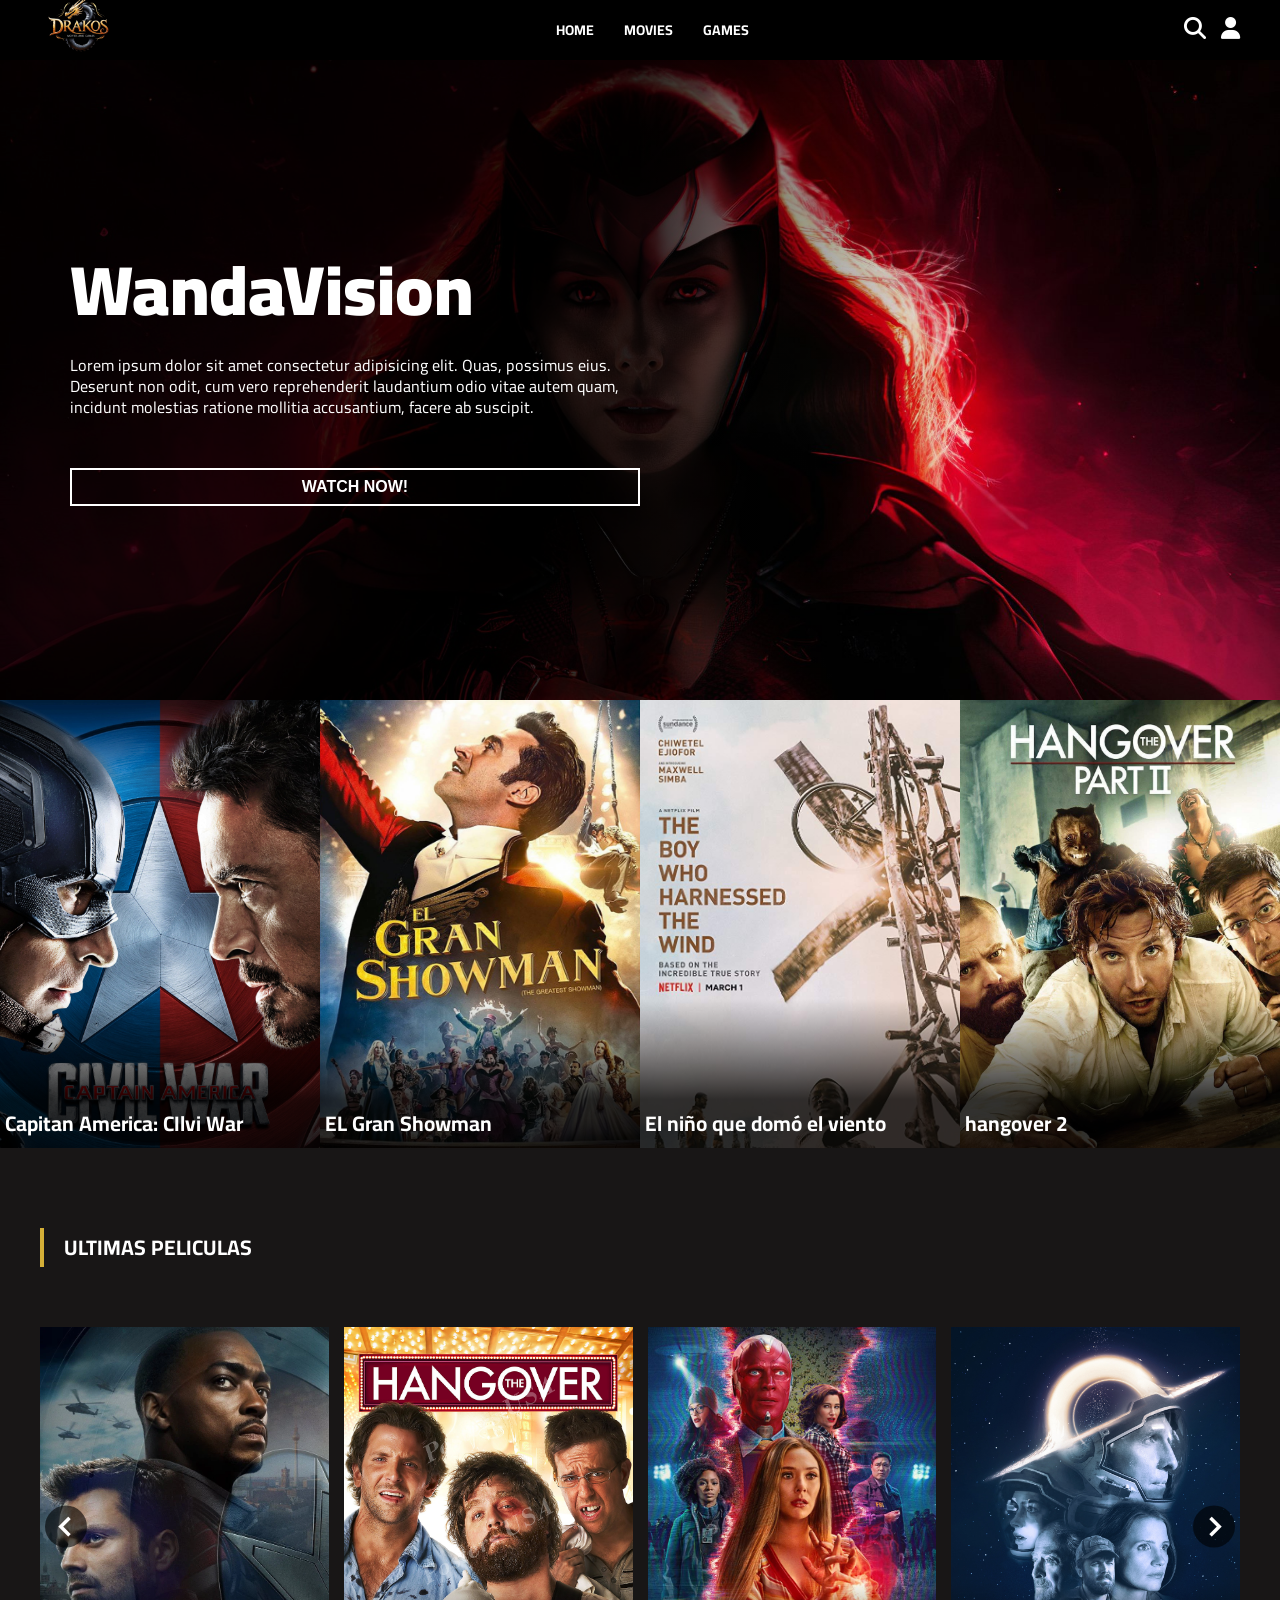
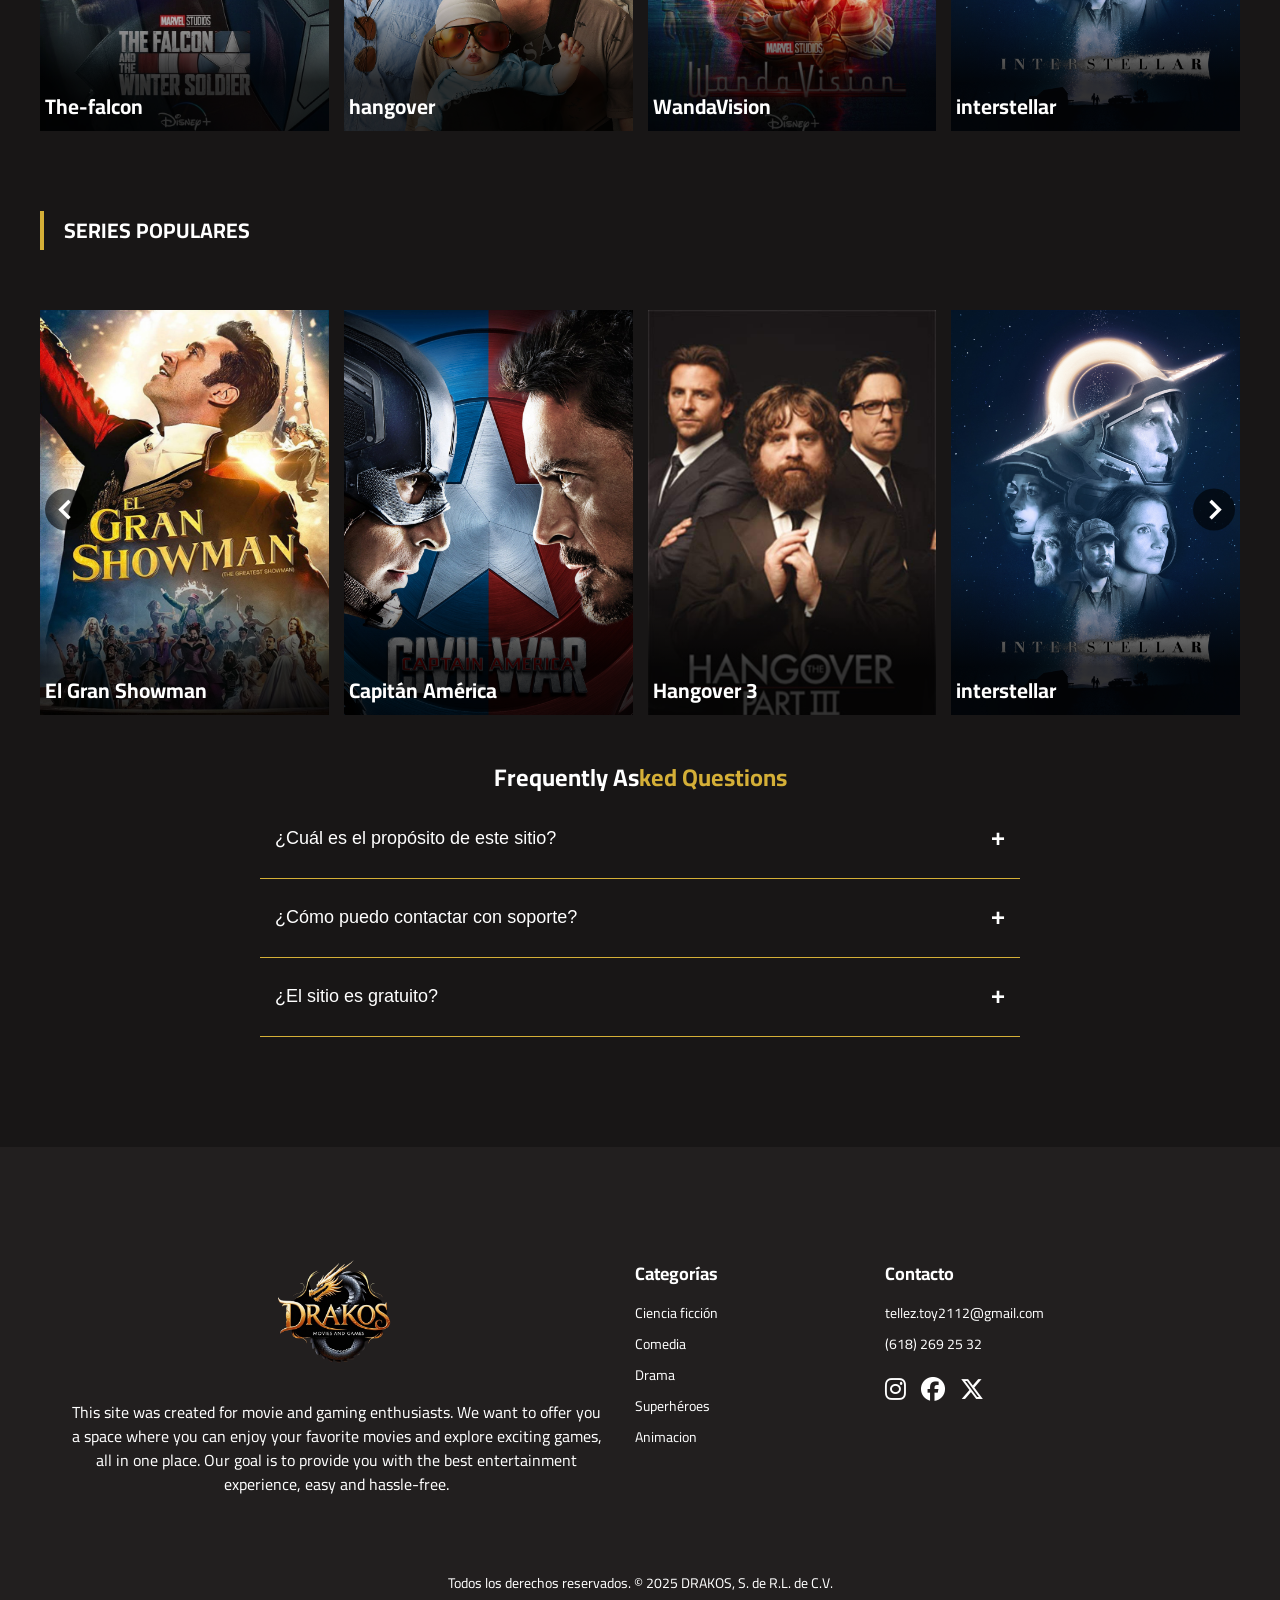
<file: aca entre nos/index.html>
<!DOCTYPE html>
<html lang="en">
  <head>
    <meta charset="UTF-8" />
    <meta http-equiv="X-UA-Compatible" content="IE=edge" />
    <meta name="viewport" content="width=device-width, initial-scale=1.0" />
    <title>Peliculas</title>
    <!-- GOOGLE FONTS -->
    <link rel="preconnect" href="https://fonts.gstatic.com" />
    <link
      href="https://fonts.googleapis.com/css2?family=Cairo:wght@200;300;400;600;700;900&display=swap"
      rel="stylesheet"
    />
    <!-- OWL CAROUSEL -->
    <link
      rel="stylesheet"
      href="https://cdnjs.cloudflare.com/ajax/libs/OwlCarousel2/2.3.4/assets/owl.carousel.min.css"
      integrity="sha512-tS3S5qG0BlhnQROyJXvNjeEM4UpMXHrQfTGmbQ1gKmelCxlSEBUaxhRBj/EFTzpbP4RVSrpEikbmdJobCvhE3g=="
      crossorigin="anonymous"
    />
    <!-- BOX ICONS -->
    <link
      href="https://unpkg.com/boxicons@2.0.7/css/boxicons.min.css"
      rel="stylesheet"
    />
    <!-- APP CSS -->
    <link rel="stylesheet" href="css/grid.css" />
    <link rel="stylesheet" href="css/homepage.css" />
    <link rel="stylesheet" href="https://cdnjs.cloudflare.com/ajax/libs/font-awesome/6.4.2/css/all.min.css">
  </head>

  <body>

    
    <!-- NAV -->
    <!-- NAV -->
<div class="nav-wrapper">
  <div class="container">
    <div class="nav">
      <a href="#" class="logo">
        <img src="images/logo.png" alt="logo" class="logo-img">
      </a>  
      <ul class="nav-menu" id="nav-menu">
        <li><a href="#">HOME</a></li>
        <li><a href="#">MOVIES</a></li>
        <li><a href="#">GAMES</a></li>    
      </ul>

      <!-- Íconos de Usuario y Búsqueda -->
      <div class="nav-icons">
        <!-- Ícono de Lupa -->
        <div class="search-icon" id="search-icon">
          <i class="fa-solid fa-magnifying-glass"></i>
        </div>
        
        <!-- Ícono de Usuario -->
        <div class="profile-icon">
          <a href="html/login.html"><i class="fas fa-user"></i></a>
      </div>
      </div>

      <!-- Barra de búsqueda (oculta por defecto) -->
      <div class="search-bar" id="search-bar">
        <input type="text" placeholder="Buscar...">
        <button id="close-search"><i class="fa-solid fa-times"></i></button>
      </div>

      <!-- MENÚ PARA CELULAR -->
      <div class="hamburger-menu" id="hamburger-menu">
        <div class="hamburger"></div>
      </div>
      <!-- FIN MENÚ PARA CELULAR -->
    </div>
  </div>
</div>
<!-- FIN NAV -->



    <!-- HERO SECTION -->
      <div class="hero-section">
          <!-- HERO SLIDE -->
          <div class="hero-slide">
            <div class="owl-carousel carousel-nav-center" id="hero-carousel">
              <!-- PELICULA DEL SLIDE -->
              <div class="hero-slide-item">
                <img src="images/wanda-banner.jpg" alt="" />
                <div class="hero-slide-item-content">
                  <div class="item-content-wraper">
                    <div class="item-content-title top-down">WandaVision</div>
                    <div class="item-content-description top-down delay-4">
                      Lorem ipsum dolor sit amet consectetur adipisicing elit. Quas,
                      possimus eius. Deserunt non odit, cum vero reprehenderit
                      laudantium odio vitae autem quam, incidunt molestias ratione
                      mollitia accusantium, facere ab suscipit.
                    </div>
                    <button class="hero-button">WATCH NOW!</button>
                  </div>
                </div>
              </div>
              <!-- FIN PELICULA DEL SLIDE -->
            </div>
          </div>  
          <!-- FIN HERO SLIDE -->
      </div>


       <!-- TOP PELICULAS SLIDE -->
       <div class="top-movies-slide">
        <div class="owl-carousel" id="top-movies-slide">
          <!-- PELICULA -->
          <div class="movie-item">
            <a href="html/login.html">
              <img src="images/movies/Capitán América.jpg" alt="" />
              <div class="movie-item-content">
                <div class="movie-item-title">Capitan America: CIlvi War</div>
                
              </div>
            </a>
          </div>
          <!-- FIN PELICULA -->
          <!-- PELICULA -->
          <div class="movie-item">
            <a href="html/login.html">
              <img src="images/movies/El gran Showman.jpg" alt="" />
              <div class="movie-item-content">
                <div class="movie-item-title">EL Gran Showman</div>
                
              </div>
            </a>
          </div>
          <!-- FIN PELICULA -->
          <!-- PELICULA -->
          <div class="movie-item">
            <a href="html/login.html">
              <img src="images/movies/El niño que domó el viento.jpg" alt="" />
              <div class="movie-item-content">
                <div class="movie-item-title">El niño que domó el viento</div>
                
              </div>
            </a>
          </div>
          <!-- FIN PELICULA -->
          <!-- PELICULA -->
          <div class="movie-item">
            <a href="html/login.html">
              <img src="images/movies/hangover 2.jpg" alt="" />
              <div class="movie-item-content">
                <div class="movie-item-title">hangover 2</div>
                
              </div>
            </a>
          </div>
          <!-- FIN PELICULA -->
          <!-- PELICULA -->
          <div class="movie-item">
            <a href="html/login.html">
              <img src="images/movies/interstellar.jpg" alt="" />
              <div class="movie-item-content">
                <div class="movie-item-title">interstellar</div>
                
              </div>
            </a>
          </div>
          <!-- FIN PELICULA -->
          <!-- PELICULA -->
          <div class="movie-item">
            <a href="html/login.html">
              <img src="images/movies/La Serpiente Verde.jpg" alt="" />
              <div class="movie-item-content">
                <div class="movie-item-title">La Serpiente Verde</div>
                
              </div>
            </a>
          </div>
          <!-- FIN PELICULA -->
        </div>
      </div>
      <!-- FIN TOP PELICULAS SLIDE -->
    </div>
    <!-- FIN HERO SECTION -->


    <!-- ULTIMAS PELICULAS -->
    <div class="section">
      <div class="container">
        <div class="section-header">Ultimas Peliculas</div>
        <div class="movies-slide carousel-nav-center owl-carousel">
          <!-- PELICULA -->
          <a href="html/login.html" class="movie-item">
            <img src="images/series/the-falcon.webp" alt="" />
            <div class="movie-item-content">
              <div class="movie-item-title">The-falcon</div>
              
            </div>
          </a>
          <!-- FIN PELICULA -->
          <!-- PELICULA -->
          <a href="html/login.html" class="movie-item">
            <img src="images/movies/hangover.jpg" alt="" />
            <div class="movie-item-content">
              <div class="movie-item-title">hangover</div>
              
            </div>
          </a>
          <!-- FIN PELICULA -->
          <!-- PELICULA -->
          <a href="html/login.html" class="movie-item">
            <img src="images/series/wanda.webp" alt="" />
            <div class="movie-item-content">
              <div class="movie-item-title">WandaVision</div>
            </div>
          </a>
          <!-- FIN PELICULA -->
          <!-- PELICULA -->
          <a href="html/login.html" class="movie-item">
            <img src="images/movies/interstellar.jpg" alt="" />
            <div class="movie-item-content">
              <div class="movie-item-title">interstellar</div>
              
            </div>
          </a>
          <!-- FIN PELICULA -->
          <!-- PELICULA -->
          <a href="html/login.html" class="movie-item">
            <img src="images/movies/iron man.jpg" alt="" />
            <div class="movie-item-content">
              <div class="movie-item-title">iron man</div>
              
            </div>
          </a>
          <!-- FIN PELICULA -->
          <!-- PELICULA -->
          <a href="html/login.html" class="movie-item">
            <img src="images/movies/Nezha.jpg" alt="" />
            <div class="movie-item-content">
              <div class="movie-item-title">Nezha</div>
              
            </div>
          </a>
          <!-- FIN PELICULA -->
          <!-- PELICULA -->
          <a href="html/login.html" class="movie-item">
            <img src="images/movies/life.jpg" alt="" />
            <div class="movie-item-content">
              <div class="movie-item-title">Life</div>
              
            </div>
          </a>
          <!-- FIN PELICULA -->
        </div>
      </div>
    </div>
    <!-- FIN ULTIMAS PELICULAS -->


    <!-- SERIES POPULARES -->
    <div class="section">
      <div class="container">
        <div class="section-header">Series populares</div>
        <div class="movies-slide carousel-nav-center owl-carousel">
          <!-- PELICULA -->
          <a href="html/login.html" class="movie-item">
            <img src="images/movies/El gran Showman.jpg" alt="" />
            <div class="movie-item-content">
              <div class="movie-item-title">El Gran Showman</div>
              
            </div>
          </a>
          <!-- FIN PELICULA -->
          <!-- PELICULA -->
          <a href="html/login.html" class="movie-item">
            <img src="images/movies/Capitán América.jpg" alt="" />
            <div class="movie-item-content">
              <div class="movie-item-title">Capitán América</div>
              
            </div>
          </a>
          <!-- FIN PELICULA -->
          <!-- PELICULA -->
          <a href="html/login.html" class="movie-item">
            <img src="images/movies/hangover 3.jpg" alt="" />
            <div class="movie-item-content">
              <div class="movie-item-title">Hangover 3</div>
              
            </div>
          </a>
          <!-- FIN PELICULA -->
          <!-- PELICULA -->
          <a href="html/login.html" class="movie-item">
            <img src="images/movies/interstellar.jpg" alt="" />
            <div class="movie-item-content">
              <div class="movie-item-title">interstellar</div>
              
            </div>
          </a>
          <!-- FIN PELICULA -->
          <!-- PELICULA -->
          <a href="html/login.html" class="movie-item">
            <img src="images/movies/La Serpiente Verde.jpg" alt="" />
            <div class="movie-item-content">
              <div class="movie-item-title">La Serpiente Verde</div>
              
            </div>
          </a>
          <!-- FIN PELICULA -->
          <!-- PELICULA -->
          <a href="html/login.html" class="movie-item">
            <img src="images/movies/life.jpg" alt="" />
            <div class="movie-item-content">
              <div class="movie-item-title">Life</div>
              
            </div>
          </a>
          <!-- FIN PELICULA -->
          <!-- PELICULA -->
          <a href="html/login.html" class="movie-item">
            <img src="images/series/the-falcon.webp" alt="" />
            <div class="movie-item-content">
              <div class="movie-item-title">The-falcon/div>
              
            </div>
          </a>
          <!-- FIN PELICULA -->
        </div>
      </div>
    </div>
    <!-- FIN ULLTIMAS SERIES -->

    <!-- Preguntas frecuesntes  -->
    <section class="faq">
      <h1 class="faq-title"><span class="color1">Frequently As</span><span class="color2">ked Questions</span></h1>
      <div class="faq-item">
          <button class="faq-question">¿Cuál es el propósito de este sitio? <span>+</span></button>
          <div class="faq-answer">Este sitio proporciona información detallada sobre diversas películas y juegos.</div>
      </div>
      <div class="faq-item">
          <button class="faq-question">¿Cómo puedo contactar con soporte? <span>+</span></button>
          <div class="faq-answer">Puedes contactarnos a través de nuestro correo electrónico soporte@ejemplo.com.</div>
      </div>
      <div class="faq-item">
          <button class="faq-question">¿El sitio es gratuito? <span>+</span></button>
          <div class="faq-answer">Sí, el acceso a la información básica es gratuito, pero ofrecemos contenido premium.</div>
      </div>
  </section> 
  <!-- FIN ULLTIMAS SERIES -->

    <!-- FOOTER SECTION -->
    <footer class="section">
      <div class="container">
        <div class="row">
          <div class="col-4 col-md-6 col-sm-12">
            <div class="content">
              <a href="#" class="logo">
                <img src="images/logo.png" alt="logo" class="logo-logo">
              </a>
              <p>
                This site was created for movie and gaming enthusiasts. 
                We want to offer you a space where you can enjoy your favorite 
                movies and explore exciting games, all in one place. Our goal is 
                to provide you with the best entertainment experience, easy and 
                hassle-free.
              </p>
            </div>
          </div>
          <div class="col-8 col-md-6 col-sm-12 footer-content">
            <div class="row">
                <!-- Primera sección de categorías -->
                <div class="col-3 col-md-6 col-sm-6 footer-categories">
                    <h3>Categorías</h3>
                    <ul>
                        <li><a href="#">Ciencia ficción</a></li>
                        <li><a href="#">Comedia</a></li>
                        <li><a href="#">Drama</a></li>
                        <li><a href="#">Superhéroes</a></li>
                        <li><a href="#">Animacion</a></li>
                    </ul>
                </div>
            
        
                <!-- Contacto -->
                <div class="col-3 col-md-12 col-sm-12 footer-contact">
                    <h3>Contacto</h3>
                    <p> tellez.toy2112@gmail.com</p>
                    <p> (618) 269 25 32</p>
                    <div class="social-icons">
                        <a href="https://instagram.com" target="_blank">
                            <i class="fab fa-instagram"></i>
                        </a>
                        <a href="https://facebook.com" target="_blank">
                            <i class="fab fa-facebook"></i>
                        </a>
                        <a href="https://twitter.com" target="_blank">
                            <i class="fa-brands fa-x-twitter"></i>
                        </a>
                    </div>
                </div>
            </div>
        </div>
        <div class="footer-bottom">
          <p>Todos los derechos reservados. © 2025 DRAKOS, S. de R.L. de C.V.</p>
        </div>
        
        </div>
      </div>
    </footer>
    <!-- FIN FOOTER SECTION -->
    
    <!-- SCRIPT -->
    <!-- JQUERY -->
    <script
      src="https://code.jquery.com/jquery-3.6.0.min.js"
      integrity="sha256-/xUj+3OJU5yExlq6GSYGSHk7tPXikynS7ogEvDej/m4="
      crossorigin="anonymous"
    ></script>
    <!-- OWL CAROUSEL -->
    <script
      src="https://cdnjs.cloudflare.com/ajax/libs/OwlCarousel2/2.3.4/owl.carousel.min.js"
      integrity="sha512-bPs7Ae6pVvhOSiIcyUClR7/q2OAsRiovw4vAkX+zJbw3ShAeeqezq50RIIcIURq7Oa20rW2n2q+fyXBNcU9lrw=="
      crossorigin="anonymous"
    ></script>
    <!-- APP SCRIPT -->
    <script src="js/homepage.js"></script>
  </body>
</html>
</file>
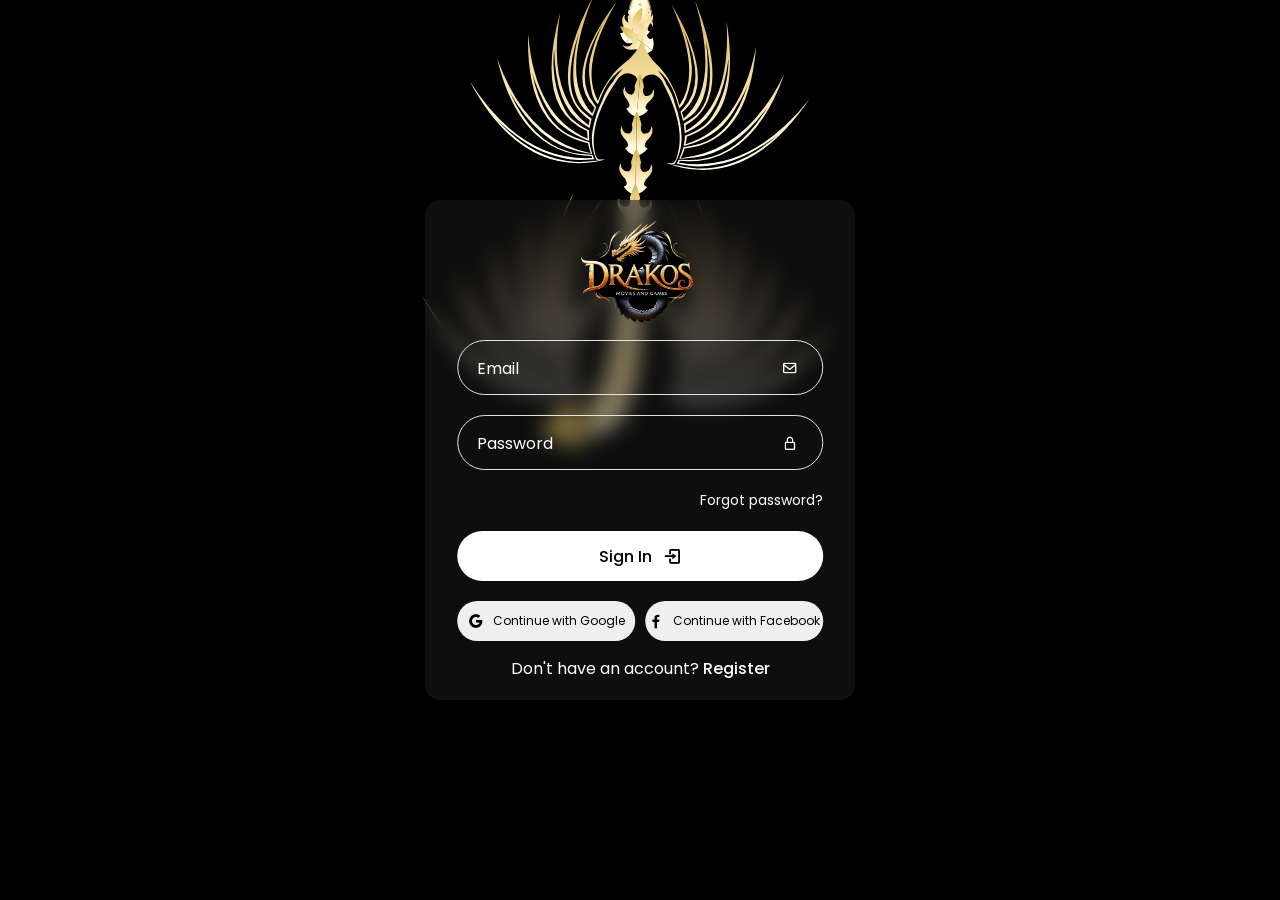
<file: aca entre nos/html/login.html>
<!DOCTYPE html>
<html lang="en">
<head>
  <meta charset="UTF-8">
  <meta name="viewport" content="width=device-width, initial-scale=1.0">
  <!-- BOXICONS -->
  <link href='https://unpkg.com/boxicons@2.1.4/css/boxicons.min.css' rel='stylesheet'>
  <!-- CSS -->
  <link rel="stylesheet" href="..//css/login.css">
  <title>Login & Register | Ludiflex</title>
</head>
<body>

    <svg>
        <defs>
          <g id="Cabeza" transform="matrix(0.5, 0, 0, 0.5, 0, 0)">
            <path style="fill:#FFFFFF;fill-opacity:1" d="M-28.9,-1.1L-28.55 -1.95Q-28.1 -3.1 -27.25 -2.95L-26.7 -2.95Q-27.7 -1.65 -28.9 -1.1M-18.35,-1.8Q-15.1 -10.3 -9.6 -6.05Q-15.1 -6.2 -18.35 -1.8M-18.35,1.1Q-15.1 5.45 -9.6 5.35Q-15.1 9.55 -18.35 1.1M-26.7,2.2L-27.25 2.25Q-28.1 2.4 -28.55 1.2L-28.9 0.35Q-27.7 0.9 -26.7 2.2" />
            <path style="fill:#D4AF37;fill-opacity:1" d="M-21.05,-8.25Q-13.6 -15.95 -1.3 -12.1Q-7.85 -8.5 -5.85 -4.35Q-2.3 -4.85 10.5 0.15Q0 4.35 -5.85 3.65Q-7.85 7.75 -1.25 12.45Q-13.6 15.2 -21.05 7.5Q-29.55 4.05 -30.2 -0.35Q-29.55 -4.8 -21.05 -8.25M-26.7,-2.95L-27.25 -2.95Q-28.1 -3.1 -28.55 -1.95L-28.9 -1.1Q-27.7 -1.65 -26.7 -2.95M-9.6,-6.05Q-15.1 -10.3 -18.35 -1.8Q-15.1 -6.2 -9.6 -6.05M-9.6,5.35Q-15.1 5.45 -18.35 1.1Q-15.1 9.55 -9.6 5.35M-28.9,0.35L-28.55 1.2Q-28.1 2.4 -27.25 2.25L-26.7 2.2Q-27.7 0.9 -28.9 0.35" />
          </g>
          <g id="Aletas" transform="matrix(0.5, 0, 0, 0.5, 0, 0)">
            <linearGradient id="LinearGradID_1" gradientUnits="userSpaceOnUse" gradientTransform="matrix(0.0935974, 0, 0, 0.188782, -20.55, 0)" spreadMethod="pad" x1="-819.2" y1="0" x2="819.2" y2="0">
              <stop offset="0" style="stop-color:#FFFFFF;stop-opacity:1" />
              <stop offset="1" style="stop-color:#D4AF37;stop-opacity:1" />
            </linearGradient>
            <path style="fill:url(#LinearGradID_1) " d="M29.75,-36.85Q-17.75 -61.45 -42.05 -40.95L-45.35 -38.35L-53.7 -41.15L-51.15 -44.85Q-34.85 -68.4 21 -57.8Q-32.2 -72.1 -50.25 -50Q-53.85 -45.65 -56.05 -41.95L-64.7 -43.35L-60.6 -50.3Q-45.9 -75.55 5.1 -79.35Q-2.2 -79.8 -9.45 -79.15Q-16.2 -78.55 -22.85 -77.15Q-29.85 -75.65 -36.5 -73Q-43.05 -70.4 -48.8 -66.85Q-54.55 -63.35 -56.8 -60.3L-60.5 -55.4Q-62.95 -52.1 -67 -43.55L-70.55 -43.55L-76.35 -42.95Q-74.6 -49.1 -71.85 -54.85Q-68.9 -61.25 -64.8 -67.1Q-60.8 -73 -55.45 -77.55Q-49.9 -82.35 -43.65 -85.85L-30.6 -92.7Q-24.05 -95.95 -17 -98.25Q-63.75 -86.35 -73.65 -57.1Q-75.75 -50.75 -77.45 -42.75Q-82.9 -41.75 -88 -39.65Q-87.65 -46.65 -86.3 -53.05Q-79.8 -89.8 -36.65 -117.2Q-80.65 -94.5 -87.55 -59.55Q-88.65 -54.15 -88.95 -39.4L-89.8 -38.85L-92.7 -37.6Q-93.75 -44.35 -94.1 -51.15Q-94.4 -58.2 -93.25 -65.1Q-92.15 -72.5 -90.05 -79.65Q-88.05 -86.55 -85 -93Q-82.1 -99.3 -78.45 -105.15Q-74.6 -111.35 -70.25 -117.25Q-65.95 -123.1 -61.1 -128.55Q-70.3 -119.35 -77.9 -108.7Q-86 -97.3 -90.8 -84.05Q-95.8 -70.5 -96 -56.15Q-96.1 -46 -94.05 -36.05L-93.25 -31.55Q-93.5 -35.65 -92.35 -36Q-79.85 -42 -66.6 -40.45Q-52.45 -38.85 -39.2 -33.25Q-28.3 -29.9 -21.25 -24.15Q-17.8 -23.3 -8.6 -15.6Q-12.1 -20.75 -16.75 -24.5Q-24.55 -30.7 -34.25 -34.05L-42.55 -37Q-38.9 -41.25 -31.5 -43.25Q-24.05 -45.3 -16.2 -46.3Q-8.35 -47.35 -1 -46Q5.95 -44.75 12.75 -42.85Q19.85 -40.9 29.75 -36.85M-92.45,-27.35L-94.95 -36.25Q-109.7 -105 -27.95 -154.65Q-98.65 -103.8 -91.75 -39.4L-89.95 -40.2Q-92.2 -105.25 -5.6 -130.9Q-78.8 -99.95 -87.45 -40.9Q-83.15 -42.95 -78.45 -43.95Q-70 -101.3 17.65 -103.8Q-56.9 -93.4 -74.5 -44.55L-67.4 -45.45Q-49.1 -94.95 39.25 -75.65Q-36.75 -84.35 -62.25 -44.25L-57.3 -43.6Q-31.65 -86.5 56.15 -46.05Q-20.3 -73.35 -51.35 -41.7L-45.95 -39.75Q-17.85 -71.35 51.85 -24.8Q-8.7 -56.4 -39.75 -37.05Q-28.15 -34.05 -14.25 -24.45Q-8.6 -19.85 -5.8 -16.95Q5.95 -2.4 20 0Q5.95 2.4 -5.8 16.95Q-8.6 19.85 -14.25 24.45Q-28.15 34.05 -39.75 37.05Q-8.7 56.4 51.85 24.8Q-17.85 71.35 -45.95 39.75L-51.35 41.7Q-20.3 73.35 56.15 46.1Q-31.65 86.5 -57.3 43.65L-62.25 44.3Q-36.75 84.35 39.25 75.7Q-49.1 94.95 -67.4 45.5L-74.5 44.6Q-56.9 93.4 17.65 103.85Q-70 101.3 -78.45 43.95Q-83.15 42.95 -87.45 40.9Q-78.8 99.95 -5.6 130.9Q-92.2 105.25 -89.95 40.25L-91.75 39.4Q-98.65 103.8 -27.95 154.65Q-109.7 105 -94.95 36.3L-92.45 27.35Q-93.05 33.9 -92.05 34.75Q-91.1 35.55 -88.95 36.7L-87.95 37Q-83.7 38.25 -79.05 38.8L-77.25 38.95Q-72.55 39.3 -67.5 38.85L-65.45 38.65Q-44.4 36.05 -17.8 19.6Q-9.9 12.8 -15.15 4.4Q-18.15 3.15 -19 0Q-18.15 -3.15 -15.15 -4.4Q-9.9 -12.8 -17.8 -19.6L-17.8 -19.55Q-44.4 -36.05 -65.45 -38.6L-67.5 -38.8Q-72.55 -39.3 -77.25 -38.95L-79.05 -38.75Q-83.7 -38.25 -87.95 -36.95L-88.95 -36.65Q-91.1 -35.55 -92.05 -34.7Q-93.05 -33.9 -92.45 -27.35M-8.6,15.6Q-17.8 23.3 -21.25 24.2Q-28.3 29.9 -39.2 33.3Q-52.45 38.85 -66.6 40.5Q-79.85 42 -92.35 36Q-93.5 35.65 -93.25 31.55L-94.05 36.1Q-96.1 46.05 -96 56.15Q-95.8 70.5 -90.8 84.1Q-86 97.3 -77.9 108.75Q-70.3 119.35 -61.1 128.6Q-65.95 123.1 -70.25 117.25Q-74.6 111.35 -78.45 105.15Q-82.1 99.3 -85 93Q-88.05 86.55 -90.05 79.7Q-92.15 72.5 -93.25 65.1Q-94.4 58.2 -94.1 51.2Q-93.75 44.35 -92.7 37.6L-89.8 38.9L-88.95 39.45Q-88.65 54.15 -87.55 59.55Q-80.65 94.5 -36.65 117.25Q-79.8 89.8 -86.3 53.1Q-87.65 46.65 -88 39.65Q-82.9 41.75 -77.45 42.75Q-75.75 50.75 -73.65 57.15Q-63.75 86.35 -17 98.3Q-24.05 95.95 -30.6 92.75L-43.65 85.9Q-49.9 82.35 -55.45 77.6Q-60.8 73 -64.8 67.15Q-68.9 61.25 -71.85 54.85Q-74.6 49.1 -76.35 42.95L-70.55 43.6L-67 43.6Q-62.95 52.1 -60.5 55.4L-56.8 60.35Q-54.55 63.35 -48.8 66.9Q-43.05 70.4 -36.5 73Q-29.85 75.65 -22.85 77.15Q-16.2 78.55 -9.45 79.15Q-2.2 79.8 5.1 79.35Q-45.9 75.55 -60.6 50.3L-64.7 43.4L-56.05 41.95Q-53.85 45.65 -50.25 50Q-32.2 72.1 21 57.85Q-34.85 68.4 -51.15 44.85L-53.7 41.2L-45.35 38.35L-42.05 40.95Q-17.75 61.45 29.75 36.85Q19.85 40.9 12.75 42.9Q5.95 44.75 -1 46Q-8.35 47.35 -16.2 46.35Q-24.05 45.3 -31.5 43.3Q-38.9 41.25 -42.55 37.05L-34.25 34.05Q-24.55 30.7 -16.75 24.5Q-12.1 20.75 -8.6 15.6" />
          </g>
          <g id="Espina" transform="matrix(0.5, 0, 0, 0.5, 0, 0)">
            <linearGradient id="LinearGradID_2" gradientUnits="userSpaceOnUse" gradientTransform="matrix(0.0229492, 0, 0, -0.0152893, 0, 0.05)" spreadMethod="pad" x1="-819.2" y1="0" x2="819.2" y2="0">
              <stop offset="0" style="stop-color:#FFFFFF;stop-opacity:1" />
              <stop offset="1" style="stop-color:#D4AF37;stop-opacity:1" />
            </linearGradient>
            <path style="fill:url(#LinearGradID_2) " d="M-18.8,0Q-17.85 -5.7 -12.3 -9.6Q-11.2 -5.35 -6.5 -8.25L-6.45 -8.2L-6.2 -8.3Q1.25 -16.25 6.65 -12.4Q0.05 -12.55 0 -5.95Q2.7 -2.4 7.75 -4.1Q18 -1.45 18.8 0L-18.8 0" />
            <linearGradient id="LinearGradID_3" gradientUnits="userSpaceOnUse" gradientTransform="matrix(0.0229492, 0, 0, 0.0152893, 0, -0.05)" spreadMethod="pad" x1="-819.2" y1="0" x2="819.2" y2="0">
              <stop offset="0" style="stop-color:#FFFFFF;stop-opacity:1" />
              <stop offset="1" style="stop-color:#D4AF37;stop-opacity:1" />
            </linearGradient>
            <path style="fill:url(#LinearGradID_3) " d="M18.8,0Q18 1.45 7.75 4.1Q2.7 2.4 0 5.95Q0.05 12.55 6.65 12.4Q1.25 16.25 -6.2 8.35Q-6.35 8.25 -6.45 8.25L-6.5 8.25Q-11.2 5.35 -12.3 9.6Q-17.85 5.7 -18.8 0L18.8 0" />
          </g>
        </defs>
        <g id="screen" />
      </svg>
    
  <div class="wrapper">
    <div class="form-header">
      <img src="../images/logo.png" alt="Logo" class="header-img">
    </div>

    

    <!-- LOGIN FORM -->
    <form action="#" class="login-form" autocomplete="off">
      <div class="input-box">
        <input type="text" class="input-field" id="log-email" required>
        <label for="log-email" class="label">Email</label>
        <i class='bx bx-envelope icon'></i>
      </div>
      <div class="input-box">
        <input type="password" class="input-field" id="log-pass" required>
        <label for="log-pass" class="label">Password</label>
        <i class='bx bx-lock-alt icon'></i>
      </div>
      <div class="form-cols">
        <div class="col-1"></div>
        <div class="col-2">
          <a href="#">Forgot password?</a>
        </div>
      </div>
      <div class="input-box">
        <a href="movies.html" class="btn-submit">Sign In <i class='bx bx-log-in'></i></a>
    </div>



      <!-- Botones de acceso social -->
      <div class="social-login">
        <button type="button" class="btn-social google"><i class='bx bxl-google'></i> Continue with Google</button>
        <button type="button" class="btn-social facebook"><i class='bx bxl-facebook'></i> Continue with Facebook</button>
      </div>
      <div class="switch-form">
        <span>Don't have an account? <a href="#" onclick="registerFunction()">Register</a></span>
      </div>
    </form>

    <!-- REGISTER FORM -->
    <form action="#" class="register-form" autocomplete="off">
      <div class="input-box">
        <input type="text" class="input-field" id="reg-name" required>
        <label for="reg-name" class="label">Username</label>
        <i class='bx bx-user icon'></i>
      </div>
      <div class="input-box">
        <input type="text" class="input-field" id="reg-email" required>
        <label for="reg-email" class="label">Email</label>
        <i class='bx bx-envelope icon'></i>
      </div>
      <div class="input-box">
        <input type="password" class="input-field" id="reg-pass" required>
        <label for="reg-pass" class="label">Password</label>
        <i class='bx bx-lock-alt icon'></i>
      </div>
      <div class="form-cols">
        <div class="col-1">
          <input type="checkbox" id="agree">
          <label for="agree"> I agree to terms & conditions</label>
        </div>
        <div class="col-2"></div>
      </div>
      <div class="input-box">
        <a href="movies.html" class="btn-submit">Sign Up <i class='bx bx-user-plus'></i></a>
      </div>
      <!-- Botones de acceso social -->
      <div class="social-login">
        <button type="button" class="btn-social google"><i class='bx bxl-google'></i> Continue with Google</button>
        <button type="button" class="btn-social facebook"><i class='bx bxl-facebook'></i> Continue with Facebook</button>
      </div>
      <div class="switch-form">
        <span>Already have an account? <a href="#" onclick="loginFunction()">Login</a></span>
      </div>
    </form>
  </div>

  <script src="../js/login.js"></script>
</body>
</html>
</file>
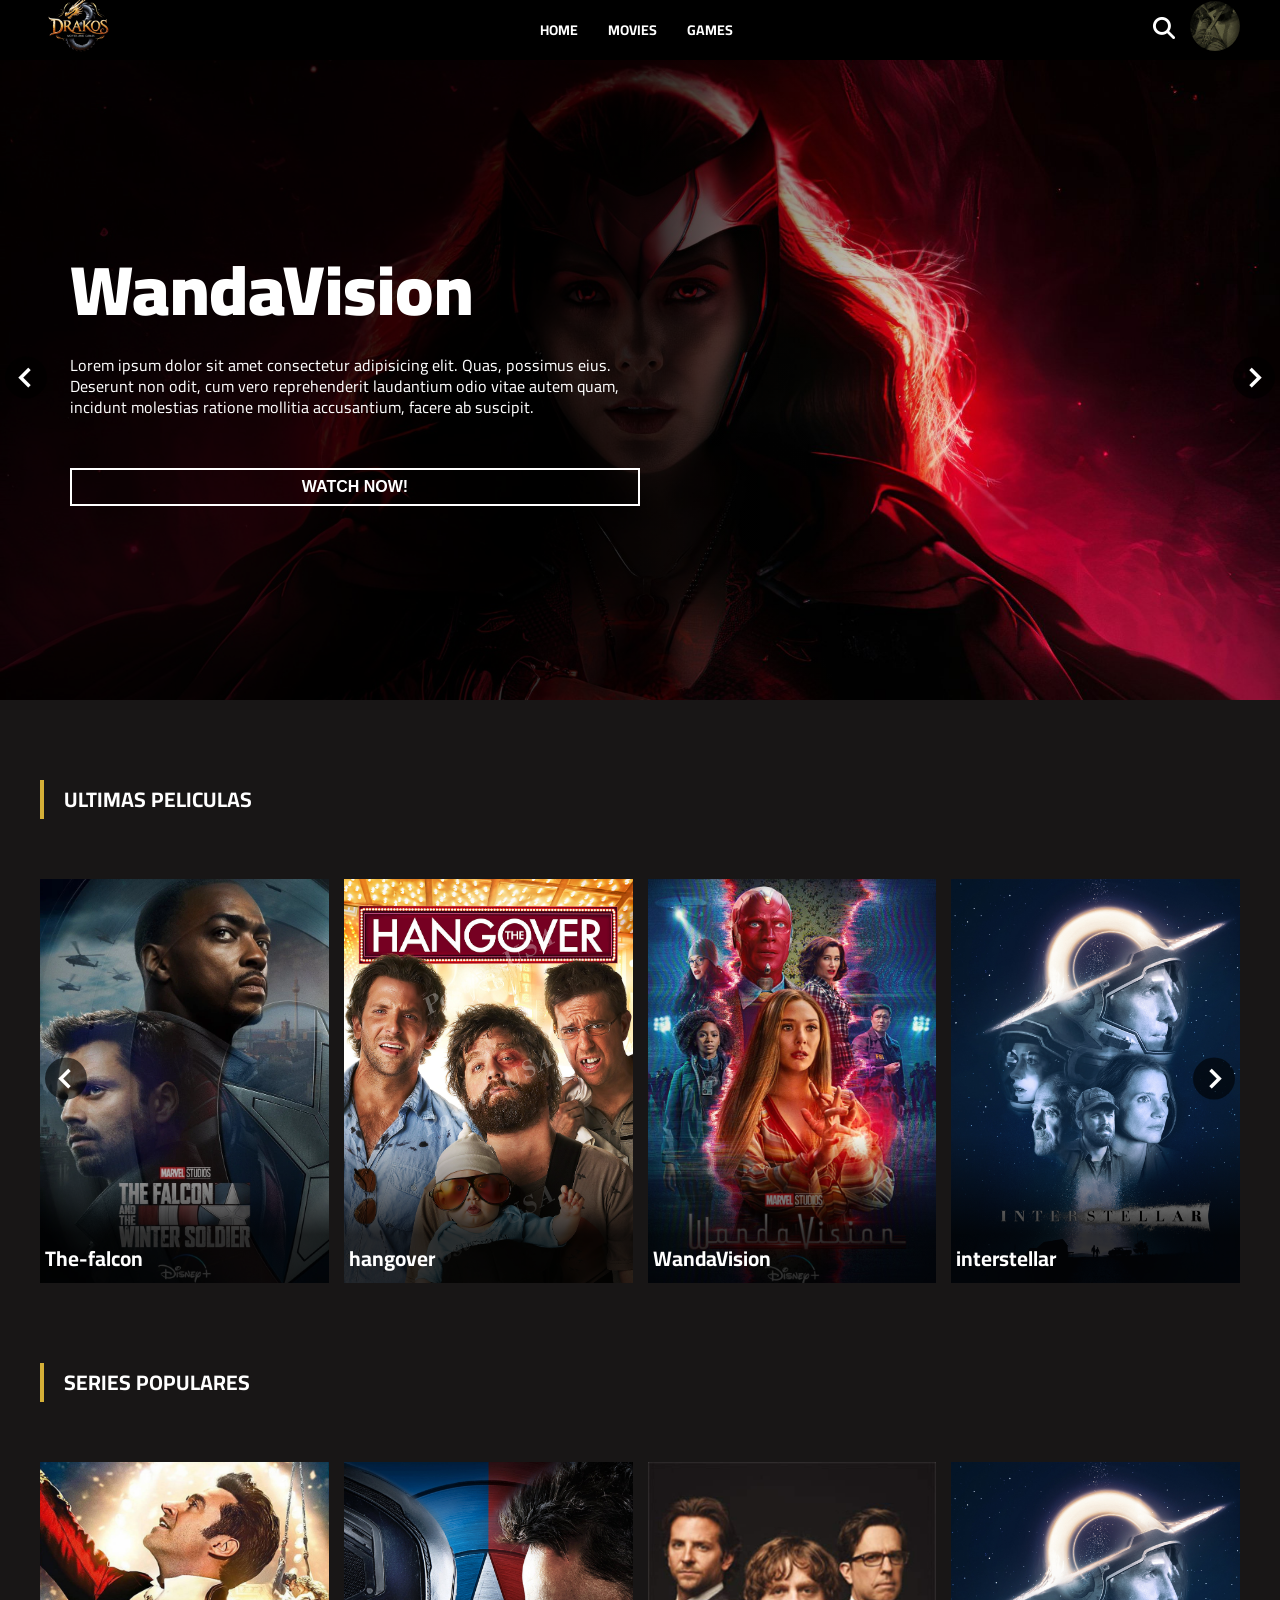
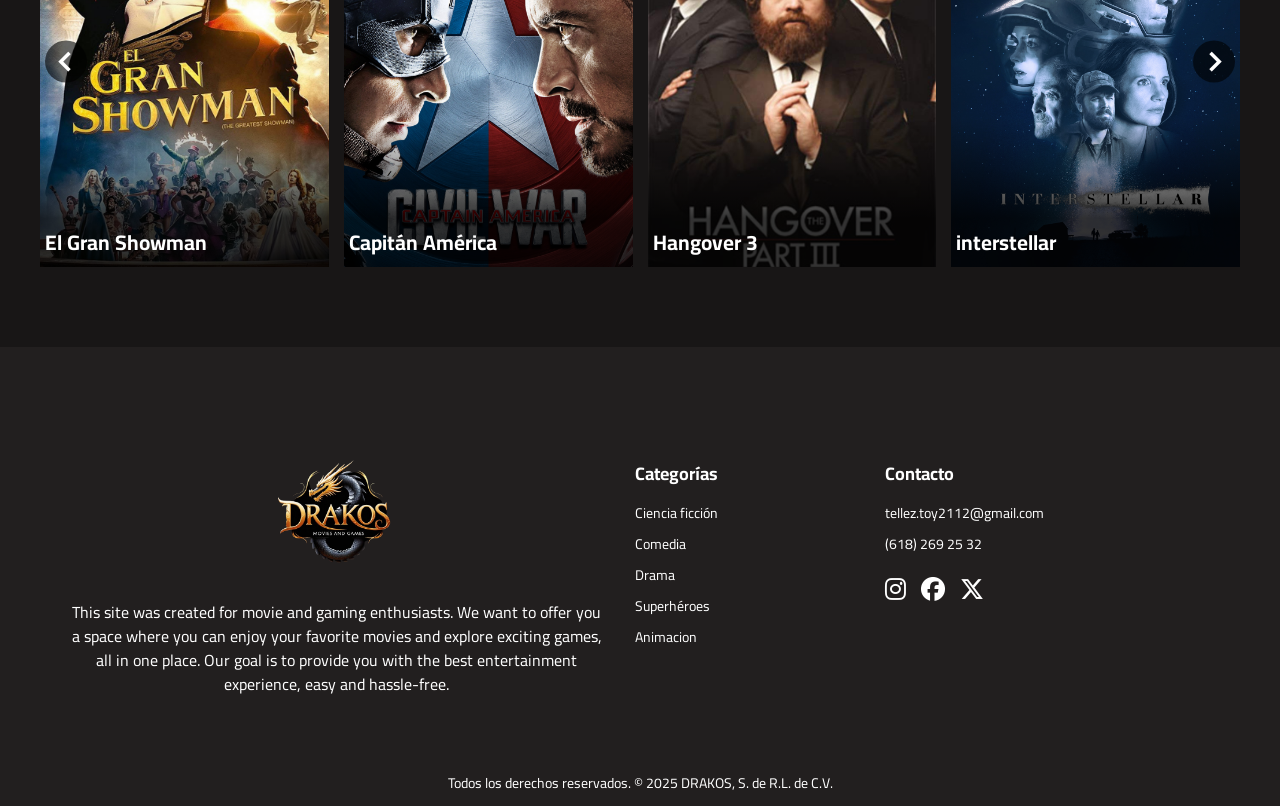
<file: aca entre nos/html/movies.html>
<!DOCTYPE html>
<html lang="en">
  <head>
    <meta charset="UTF-8" />
    <meta http-equiv="X-UA-Compatible" content="IE=edge" />
    <meta name="viewport" content="width=device-width, initial-scale=1.0" />
    <title>Peliculas</title>
    <!-- GOOGLE FONTS -->
    <link rel="preconnect" href="https://fonts.gstatic.com" />
    <link
      href="https://fonts.googleapis.com/css2?family=Cairo:wght@200;300;400;600;700;900&display=swap"
      rel="stylesheet"
    />
    <!-- OWL CAROUSEL -->
    <link
      rel="stylesheet"
      href="https://cdnjs.cloudflare.com/ajax/libs/OwlCarousel2/2.3.4/assets/owl.carousel.min.css"
      integrity="sha512-tS3S5qG0BlhnQROyJXvNjeEM4UpMXHrQfTGmbQ1gKmelCxlSEBUaxhRBj/EFTzpbP4RVSrpEikbmdJobCvhE3g=="
      crossorigin="anonymous"
    />
    <!-- BOX ICONS -->
    <link
      href="https://unpkg.com/boxicons@2.0.7/css/boxicons.min.css"
      rel="stylesheet"
    />
    <!-- APP CSS -->
    <link rel="stylesheet" href="../css/grid.css" />
    <link rel="stylesheet" href="../css/movies.css" />
    <link rel="stylesheet" href="https://cdnjs.cloudflare.com/ajax/libs/font-awesome/6.4.2/css/all.min.css">
  </head>

  <body>

    
    <!-- NAV -->
    <!-- NAV -->
<div class="nav-wrapper">
  <div class="container">
    <div class="nav">
      <a href="#" class="logo">
        <img src="../images/logo.png" alt="logo" class="logo-img">
      </a>  
      <ul class="nav-menu" id="nav-menu">
        <li><a href="#">HOME</a></li>
        <li><a href="#">MOVIES</a></li>
        <li><a href="#">GAMES</a></li>    
      </ul>

      <!-- Íconos de Usuario y Búsqueda -->
      <div class="nav-icons">
        <!-- Ícono de Lupa -->
        <div class="search-icon" id="search-icon">
          <i class="fa-solid fa-magnifying-glass"></i>
        </div>
        
        <!-- Ícono de Usuario -->
        <div class="profile-icon">
            <img src="../images/perfil.jpg" alt="User" class="user-img" id="user-icon">
          </div>
      </div>

      <!-- Barra de búsqueda (oculta por defecto) -->
      <div class="search-bar" id="search-bar">
        <input type="text" placeholder="Buscar...">
        <button id="close-search"><i class="fa-solid fa-times"></i></button>
      </div>

      <!-- MENÚ DESPLEGABLE -->
      <div class="dropdown-menu" id="dropdown-menu" style="display: none;">
        <div class="user-info">
          <img src="../images/perfil.jpg" alt="User" class="user-img">
          <span class="user-name">User Name</span>
        </div>
        <hr class="divider">
        <ul>
          <li><a href="#"><i class="fas fa-edit"></i> Edit Profile</a></li>
          <li><a href="#"><i class="fas fa-coins"></i> Tokens</a></li>
          <li><a href="#"><i class="fas fa-question-circle"></i> Help Center</a></li>
          <li><a href="#"><i class="fas fa-sign-out-alt"></i> Logout</a></li>
        </ul>
      </div>

      <!-- MENÚ PARA CELULAR -->
      <div class="hamburger-menu" id="hamburger-menu">
        <div class="hamburger"></div>
      </div>
      <!-- FIN MENÚ PARA CELULAR -->
    </div>
  </div>
</div>
<!-- FIN NAV -->



    <!-- HERO SECTION -->
      <div class="hero-section">
          <!-- HERO SLIDE -->
          <div class="hero-slide">
            <div class="owl-carousel carousel-nav-center" id="hero-carousel">
              <!-- PELICULA DEL SLIDE -->
              <div class="hero-slide-item">
                <img src="../images/wanda-banner.jpg" alt="" />
                <div class="hero-slide-item-content">
                  <div class="item-content-wraper">
                    <div class="item-content-title top-down">WandaVision</div>
                    <div class="item-content-description top-down delay-4">
                      Lorem ipsum dolor sit amet consectetur adipisicing elit. Quas,
                      possimus eius. Deserunt non odit, cum vero reprehenderit
                      laudantium odio vitae autem quam, incidunt molestias ratione
                      mollitia accusantium, facere ab suscipit.
                    </div>
                    <button class="hero-button">WATCH NOW!</button>
                  </div>
                </div>
              </div>
              <!-- FIN PELICULA DEL SLIDE -->
               <!-- PELICULA DEL SLIDE -->
              <div class="hero-slide-item">
                <img src="../images/supergirl-banner.jpg" alt="" />
                <div class="hero-slide-item-content">
                  <div class="item-content-wraper">
                    <div class="item-content-title top-down">WandaVision</div>
                    <div class="item-content-description top-down delay-4">
                      Lorem ipsum dolor sit amet consectetur adipisicing elit. Quas,
                      possimus eius. Deserunt non odit, cum vero reprehenderit
                      laudantium odio vitae autem quam, incidunt molestias ratione
                      mollitia accusantium, facere ab suscipit.
                    </div>
                    <button class="hero-button">WATCH NOW!</button>
                  </div>
                </div>
              </div>
              <!-- FIN PELICULA DEL SLIDE -->
               <!-- PELICULA DEL SLIDE -->
              <div class="hero-slide-item">
                <img src="../images/transformer-banner.jpg" alt="" />
                <div class="hero-slide-item-content">
                  <div class="item-content-wraper">
                    <div class="item-content-title top-down">WandaVision</div>
                    <div class="item-content-description top-down delay-4">
                      Lorem ipsum dolor sit amet consectetur adipisicing elit. Quas,
                      possimus eius. Deserunt non odit, cum vero reprehenderit
                      laudantium odio vitae autem quam, incidunt molestias ratione
                      mollitia accusantium, facere ab suscipit.
                    </div>
                    <button class="hero-button">WATCH NOW!</button>
                  </div>
                </div>
              </div>
              <!-- FIN PELICULA DEL SLIDE -->
            </div>
          </div>  
          <!-- FIN HERO SLIDE -->
      </div>


    <!-- ULTIMAS PELICULAS -->
    <div class="section">
      <div class="container">
        <div class="section-header">Ultimas Peliculas</div>
        <div class="movies-slide carousel-nav-center owl-carousel">
          <!-- PELICULA -->
          <a href="html/login.html" class="movie-item">
            <img src="../images/series/the-falcon.webp" alt="" />
            <div class="movie-item-content">
              <div class="movie-item-title">The-falcon</div>
              
            </div>
          </a>
          <!-- FIN PELICULA -->
          <!-- PELICULA -->
          <a href="html/login.html" class="movie-item">
            <img src="../images/movies/hangover.jpg" alt="" />
            <div class="movie-item-content">
              <div class="movie-item-title">hangover</div>
              
            </div>
          </a>
          <!-- FIN PELICULA -->
          <!-- PELICULA -->
          <a href="html/login.html" class="movie-item">
            <img src="../images/series/wanda.webp" alt="" />
            <div class="movie-item-content">
              <div class="movie-item-title">WandaVision</div>
            </div>
          </a>
          <!-- FIN PELICULA -->
          <!-- PELICULA -->
          <a href="html/login.html" class="movie-item">
            <img src="../images/movies/interstellar.jpg" alt="" />
            <div class="movie-item-content">
              <div class="movie-item-title">interstellar</div>
              
            </div>
          </a>
          <!-- FIN PELICULA -->
          <!-- PELICULA -->
          <a href="html/login.html" class="movie-item">
            <img src="../images/movies/iron man.jpg" alt="" />
            <div class="movie-item-content">
              <div class="movie-item-title">iron man</div>
              
            </div>
          </a>
          <!-- FIN PELICULA -->
          <!-- PELICULA -->
          <a href="html/login.html" class="movie-item">
            <img src="../images/movies/Nezha.jpg" alt="" />
            <div class="movie-item-content">
              <div class="movie-item-title">Nezha</div>
              
            </div>
          </a>
          <!-- FIN PELICULA -->
          <!-- PELICULA -->
          <a href="html/login.html" class="movie-item">
            <img src="../images/movies/life.jpg" alt="" />
            <div class="movie-item-content">
              <div class="movie-item-title">Life</div>
              
            </div>
          </a>
          <!-- FIN PELICULA -->
        </div>
      </div>
    </div>
    <!-- FIN ULTIMAS PELICULAS -->


    <!-- SERIES POPULARES -->
    <div class="section">
      <div class="container">
        <div class="section-header">Series populares</div>
        <div class="movies-slide carousel-nav-center owl-carousel">
          <!-- PELICULA -->
          <a href="html/login.html" class="movie-item">
            <img src="../images/movies/El gran Showman.jpg" alt="" />
            <div class="movie-item-content">
              <div class="movie-item-title">El Gran Showman</div>
              
            </div>
          </a>
          <!-- FIN PELICULA -->
          <!-- PELICULA -->
          <a href="html/login.html" class="movie-item">
            <img src="../images/movies/Capitán América.jpg" alt="" />
            <div class="movie-item-content">
              <div class="movie-item-title">Capitán América</div>
              
            </div>
          </a>
          <!-- FIN PELICULA -->
          <!-- PELICULA -->
          <a href="html/login.html" class="movie-item">
            <img src="../images/movies/hangover 3.jpg" alt="" />
            <div class="movie-item-content">
              <div class="movie-item-title">Hangover 3</div>
              
            </div>
          </a>
          <!-- FIN PELICULA -->
          <!-- PELICULA -->
          <a href="html/login.html" class="movie-item">
            <img src="../images/movies/interstellar.jpg" alt="" />
            <div class="movie-item-content">
              <div class="movie-item-title">interstellar</div>
              
            </div>
          </a>
          <!-- FIN PELICULA -->
          <!-- PELICULA -->
          <a href="html/login.html" class="movie-item">
            <img src="../images/movies/La Serpiente Verde.jpg" alt="" />
            <div class="movie-item-content">
              <div class="movie-item-title">La Serpiente Verde</div>
              
            </div>
          </a>
          <!-- FIN PELICULA -->
          <!-- PELICULA -->
          <a href="html/login.html" class="movie-item">
            <img src="../images/movies/life.jpg" alt="" />
            <div class="movie-item-content">
              <div class="movie-item-title">Life</div>
              
            </div>
          </a>
          <!-- FIN PELICULA -->
          <!-- PELICULA -->
          <a href="html/login.html" class="movie-item">
            <img src="../images/series/the-falcon.webp" alt="" />
            <div class="movie-item-content">
              <div class="movie-item-title">The-falcon/div>
              
            </div>
          </a>
          <!-- FIN PELICULA -->
        </div>
      </div>
    </div>
    <!-- FIN ULLTIMAS SERIES -->

    

    <!-- FOOTER SECTION -->
    <footer class="section">
      <div class="container">
        <div class="row">
          <div class="col-4 col-md-6 col-sm-12">
            <div class="content">
              <a href="#" class="logo">
                <img src="../images/logo.png" alt="logo" class="logo-logo">
              </a>
              <p>
                This site was created for movie and gaming enthusiasts. 
                We want to offer you a space where you can enjoy your favorite 
                movies and explore exciting games, all in one place. Our goal is 
                to provide you with the best entertainment experience, easy and 
                hassle-free.
              </p>
            </div>
          </div>
          <div class="col-8 col-md-6 col-sm-12 footer-content">
            <div class="row">
                <!-- Primera sección de categorías -->
                <div class="col-3 col-md-6 col-sm-6 footer-categories">
                    <h3>Categorías</h3>
                    <ul>
                        <li><a href="#">Ciencia ficción</a></li>
                        <li><a href="#">Comedia</a></li>
                        <li><a href="#">Drama</a></li>
                        <li><a href="#">Superhéroes</a></li>
                        <li><a href="#">Animacion</a></li>
                    </ul>
                </div>
            
        
                <!-- Contacto -->
                <div class="col-3 col-md-12 col-sm-12 footer-contact">
                    <h3>Contacto</h3>
                    <p> tellez.toy2112@gmail.com</p>
                    <p> (618) 269 25 32</p>
                    <div class="social-icons">
                        <a href="https://instagram.com" target="_blank">
                            <i class="fab fa-instagram"></i>
                        </a>
                        <a href="https://facebook.com" target="_blank">
                            <i class="fab fa-facebook"></i>
                        </a>
                        <a href="https://twitter.com" target="_blank">
                            <i class="fa-brands fa-x-twitter"></i>
                        </a>
                    </div>
                </div>
            </div>
        </div>
        <div class="footer-bottom">
          <p>Todos los derechos reservados. © 2025 DRAKOS, S. de R.L. de C.V.</p>
        </div>
        
        </div>
      </div>
    </footer>
    <!-- FIN FOOTER SECTION -->
    
    <!-- SCRIPT -->
    <!-- JQUERY -->
    <script
      src="https://code.jquery.com/jquery-3.6.0.min.js"
      integrity="sha256-/xUj+3OJU5yExlq6GSYGSHk7tPXikynS7ogEvDej/m4="
      crossorigin="anonymous"
    ></script>
    <!-- OWL CAROUSEL -->
    <script
      src="https://cdnjs.cloudflare.com/ajax/libs/OwlCarousel2/2.3.4/owl.carousel.min.js"
      integrity="sha512-bPs7Ae6pVvhOSiIcyUClR7/q2OAsRiovw4vAkX+zJbw3ShAeeqezq50RIIcIURq7Oa20rW2n2q+fyXBNcU9lrw=="
      crossorigin="anonymous"
    ></script>
    <!-- APP SCRIPT -->
    <script src="../js/movies.js"></script>
  </body>
</html>
</file>
<file: aca entre nos/css/grid.css>
.row {
    display: flex;
    flex-wrap: wrap;
    margin: 0 -15px;
}

[class*="col-"] {
    padding: 0 15px;
}

.col-1 {
    width: 8.33%;
}

.col-2 {
    width: 16.66%;
}

.col-3 {
    width: 25%;
}

.col-4 {
    width: 33.33%;
}

.col-5 {
    width: 41.66%;
}

.col-6 {
    width: 50%;
}

.col-7 {
    width: 58.33%;
}

.col-8 {
    width: 66.66%;
}

.col-9 {
    width: 75%;
}

.col-10 {
    width: 83.33%;
}

.col-11 {
    width: 91.66%;
}

.col-12 {
    width: 100%;
}

/* MEDIUM SCREEN */

@media only screen and (max-width: 1280px) {
    .col-md-1 {
        width: 8.33%;
    }

    .col-md-2 {
        width: 16.66%;
    }

    .col-md-3 {
        width: 25%;
    }

    .col-md-4 {
        width: 33.33%;
    }

    .col-md-5 {
        width: 41.66%;
    }

    .col-md-6 {
        width: 50%;
    }

    .col-md-7 {
        width: 58.33%;
    }

    .col-md-8 {
        width: 66.66%;
    }

    .col-md-9 {
        width: 75%;
    }

    .col-md-10 {
        width: 83.33%;
    }

    .col-md-11 {
        width: 91.66%;
    }

    .col-md-12 {
        width: 100%;
    }
}

/* SMALL SCREEN */

@media only screen and (max-width: 850px) {
    .col-sm-1 {
        width: 8.33%;
    }

    .col-sm-2 {
        width: 16.66%;
    }

    .col-sm-3 {
        width: 25%;
    }

    .col-sm-4 {
        width: 33.33%;
    }

    .col-sm-5 {
        width: 41.66%;
    }

    .col-sm-6 {
        width: 50%;
    }

    .col-sm-7 {
        width: 58.33%;
    }

    .col-sm-8 {
        width: 66.66%;
    }

    .col-sm-9 {
        width: 75%;
    }

    .col-sm-10 {
        width: 83.33%;
    }

    .col-sm-11 {
        width: 91.66%;
    }

    .col-sm-12 {
        width: 100%;
    }
}
</file>
<file: aca entre nos/css/homepage.css>
:root {
    --main-color: #D4AF37;
    --body-bg: #181616;
    --box-bg: #221f1f;
    --text-color: #ffffff;

    --nav-height: 60px;
    --space-top: 30px;
}

* {
    padding: 0;
    margin: 0;
    box-sizing: border-box;
}

html {
    font-size: 16px;
}

body {
    font-family: "Cairo", sans-serif;
    background-color: var(--body-bg);
    color: var(--text-color);
    padding-top: var(--nav-height);
}

a {
    text-decoration: none;
    color: unset;
}

img {
    max-width: 100%;
}

.main-color {
    color: var(--main-color);
}


.nav-wrapper {
    position: fixed;
    top: 0;
    left: 0;
    width: 100%;
    z-index: 99;
    background-color: #000000;
}

.container {
    max-width: 1920px;
    padding: 0 40px;
    margin: auto;
}

.nav {
    display: flex;
    align-items: center;
    justify-content: space-between;
    color: var(--text-color);
    height: var(--nav-height);
}

.nav a {
    color: var(--text-color);
}

.logo-img {
    width: 80px;
    height: auto;
   
}

.nav-menu {
    list-style-type: none;
    display: flex;
    align-items: center;
    padding: 0 20px;
}

.nav-menu li ~ li {
    margin-left: 30px;
}

.nav-menu a {
    text-transform: uppercase;
    font-weight: 700;
}

.nav-menu a:hover {
    color: var(--main-color);
}

.nav-menu a.btn:hover,
a.logo:hover,
a.movie-item:hover {
    color: unset;
}

.btn {
    color: #000000;
    padding: 0.25rem 1.5rem;
    text-transform: uppercase;
    font-size: 1.25rem;
    font-weight: 700;
    display: inline-flex;
    position: absolute;
    top: 0;
    left: 90px;
    align-items: center;
}

.btn-hover::before {
    z-index: 1;
    content: "";
    position: absolute;
    top: 0;
    left: 0;
    width: 100%;
    height: 100%;
    background-color: var(--main-color);
    transition: 0.3s ease-in-out;
}

.btn-hover:hover::before {
    width: 100%;
}

.btn i,
.btn span {
    z-index: 1;
}

.btn i {
    margin-right: 1rem;
}

.hamburger-menu {
    --size: 30px;
    height: var(--size);
    width: var(--size);
    cursor: pointer;
    z-index: 101;
    position: relative;
    display: none;
    align-items: center;
}

.hamburger {
    position: relative;
}

.hamburger,
.hamburger::before,
.hamburger::after {
    width: var(--size);
    height: 3px;
    border-radius: 0.5rem;
    background-color: var(--text-color);
    transition: 0.4s;
}

.hamburger::before,
.hamburger::after {
    content: "";
    position: absolute;
    left: 0;
}

.hamburger::before {
    top: -10px;
}

.hamburger::after {
    bottom: -10px;
}

.hamburger-menu.active .hamburger {
    background-color: transparent;
}

.hamburger-menu.active .hamburger::before {
    transform-origin: top left;
    transform: rotate(45deg);
    left: 6px;
}

.hamburger-menu.active .hamburger::after {
    transform-origin: bottom left;
    transform: rotate(-45deg);
    left: 6px;
}
















.hero-slide-item {
    padding-top: 40%;
    position: relative;
    overflow: hidden;
}

.hero-slide-item img {
    width: 100%;
    position: absolute;
    top: 0;
    left: 0;
}

.hero-slide-item-content {
    position: absolute;
    top: 0;
    left: 0;
    width: 100%;
    height: 100%;
    color: var(--text-color);
    display: flex;
}

.item-content-wraper {
    padding-left: 5rem;
    width: 40%;
    background-color: rgba(0, 0, 0, 0.8);
    display: flex;
    flex-direction: column;
    justify-content: center;
    position: relative;
}

.item-content-wraper::before {
    content: "";
    position: absolute;
    top: 0;
    left: 100%;
    width: 50%;
    height: 100%;
    background: linear-gradient(to right, rgba(0, 0, 0, 0.8), rgba(0, 0, 0, 0));
}

.item-content-title {
    font-size: 5rem;
    line-height: 5rem;
    font-weight: 900;
}


.hero-button {
    margin-top: 50px;
    padding: var(--button-padding, 8px 16px);
    font-size: var(--button-font-size, 16px);
    font-weight: bold;
    color: white;
    background-color: transparent;
    border: 2px solid white;
    cursor: pointer;
    transition: all 0.3s ease;
}

.hero-button:hover {
    background-color: white;
    color: black;
    border-color: black;
}

@media (max-width: 768px) {
    .item-content-wraper {
        width: 80%;
        padding-left: 2rem;
    }
    
    .item-content-title {
        font-size: 24px;
        line-height: 30px;
    }
    
    .hero-button {
        font-size: 16px;
        padding: 8px 16px;
    }
}














.movie-infos {
    display: flex;
    align-items: center;
    flex-wrap: wrap;
    margin-top: calc(var(--space-top) / 2);
}

.movie-info {
    display: flex;
    align-items: center;
    font-size: 0.8rem;
    font-weight: 600;
}

.movie-info span {
    margin-left: 5px;
}

.movie-info i {
    color: var(--main-color);
}

.movie-info ~ .movie-info {
    margin-left: 5px;
}

.item-content-description {
    font-size: 1.15rem;
    margin-top: var(--space-top);
    line-height: 1.5rem;
}

.item-action {
    margin-top: var(--space-top);
}

.carousel-nav-center {
    position: relative;
}

.carousel-nav-center .owl-nav button i {
    font-size: 3rem;
}

.carousel-nav-center .owl-nav button {
    position: absolute;
    top: 50%;
    transform: translateY(-50%);
}

.carousel-nav-center .owl-nav .owl-prev {
    position: absolute;
    left: 5px;
}

.carousel-nav-center .owl-nav .owl-next {
    position: absolute;
    right: 5px;
}

.owl-nav button {
    border: none;
    outline: none;
}

.owl-nav button i {
    background-color: rgba(0, 0, 0, 0.6);
    border-radius: 50%;
}

.owl-nav button:hover i {
    color: var(--main-color);
}

.top-down {
    transform: translateY(-50px);
    visibility: hidden;
    opacity: 0;
    transition: 0.5s ease-in-out;
}

.delay-2 {
    transition-delay: 0.2s;
}

.delay-4 {
    transition-delay: 0.4s;
}

.delay-6 {
    transition-delay: 0.6s;
}

.delay-8 {
    transition-delay: 0.8s;
}

.owl-item.active .top-down {
    transform: translateY(0);
    visibility: visible;
    opacity: 1;
}

.movie-item {
    display: block;
    position: relative;
    overflow: hidden;
    padding-top: 140%;
    cursor: pointer;
}

.movie-item img {
    position: absolute;
    top: 0;
    left: 0;
    width: 100%;
    transition: transform 0.3s linear;
}

.movie-item:hover img {
    transform: scale(1.2);
}

.movie-item-content {
    position: absolute;
    bottom: 0;
    left: 0;
    width: 100%;
    padding: 5px;
    background-color: rgba(0, 0, 0, 0.8);
}

.movie-item-content::before {
    content: "";
    position: absolute;
    bottom: 100%;
    left: 0;
    width: 100%;
    height: 100px;
    background: linear-gradient(to top, rgba(0, 0, 0, 0.8), rgba(0, 0, 0, 0));
}

.movie-item-title {
    color: var(--text-color);
    font-size: 1.5rem;
    position: relative;
    font-weight: 700;
}

.section {
    padding-top: 80px;
}

.section-header {
    margin-bottom: 60px;
    padding-left: 20px;
    text-transform: uppercase;
    font-size: 1.5rem;
    font-weight: 700;
    border-left: 4px solid var(--main-color);
    display: flex;
    align-items: center;
}

.pricing-header {
    margin-bottom: 30px;
    text-align: center;
    font-size: 2rem;
    font-weight: 700;
    text-transform: uppercase;
}

.pricing-box {
    padding: 50px;
    margin: 15px 0;
    background-color: var(--box-bg);
    border-top: 5px solid transparent;
    transition: transform 0.3s ease-in-out;
}

.pricing-box:hover {
    transform: translateY(-20px);
}

.pricing-box.hightlight {
    border-top: 5px solid var(--main-color);
}

.pricing-box-header {
    display: flex;
    align-items: center;
    justify-content: space-between;
    font-size: 1.5rem;
}

.pricing-price {
    font-weight: 700;
}

.pricing-price span {
    font-size: 1rem;
}

.pricing-box-content {
    text-align: center;
    margin-top: 60px;
    font-size: 1.25rem;
}

.pricing-box-action {
    text-align: center;
    margin-top: 60px;
}

footer.section {
    margin-top: 80px;
    padding-bottom: 80px;
    position: relative;
    background-color: var(--box-bg);
}

footer a:hover {
    color: var(--main-color);
}

footer a.logo {
    margin-top: -2.5rem;
    display: block;
}

/* Contenedor principal */
.content {
    text-align: center; /* Centra el contenido */
    padding: 20px;
}

/* Estilos del logo */
.logo-logo {
    width: 150px; /* Tamaño base */
    height: auto;
    display: block;
    margin: 0 auto; /* Centra el logo */
}

/* Estilos del párrafo */
.content p {
    font-size: 16px;
    line-height: 1.5;
    color: #fff;
    max-width: 600px; /* Limita el ancho del texto */
    margin: 10px auto; /* Centra el texto */
}

/* Responsividad */
@media (max-width: 768px) {
    .col-4 {
        width: 100%; /* Hace que ocupe todo el ancho en pantallas pequeñas */
        text-align: center;
    }

    .logo-logo {
        width: 120px; /* Reduce el tamaño del logo en móviles */
    }

    .content p {
        font-size: 14px; /* Reduce el tamaño del texto en pantallas pequeñas */
        padding: 0 15px;
    }
}


.footer-content {
    display: flex;
    justify-content: space-between; /* Distribuye los elementos horizontalmente */
    flex-wrap: wrap; /* Permite que los elementos se ajusten en pantallas pequeñas */
    padding: 20px 0;
}

.footer-categories, .footer-contact {
    flex: 1; /* Distribuye los espacios equitativamente */
    padding: 10px;
    min-width: 250px; /* Para evitar que los elementos sean demasiado pequeños */
}

.footer-categories h3, .footer-contact h3 {
    font-size: 18px;
    margin-bottom: 10px;
}

.footer-categories ul {
    list-style: none;
    padding: 0;
}

.footer-categories ul li {
    margin-bottom: 5px;
}

.footer-categories ul li a {
    text-decoration: none;
    color: #fff;
    transition: color 0.3s ease;
}

.footer-categories ul li a:hover {
    color: #D4AF37; /* Cambia de color al pasar el mouse */
}

.footer-contact p {
    margin: 5px 0;
    color: #fff;
}

.social-icons {
    display: flex;
    gap: 15px;
    margin-top: 10px;
}

.social-icons a {
    font-size: 24px;
    color: #fff;
    transition: transform 0.3s ease, color 0.3s ease;
}

.social-icons a:hover {
    transform: scale(1.2);
    color: #D4AF37; /* Color al hacer hover */
}




footer a.logo:hover {
    color: unset;
}

.social-list {
    display: flex;
    align-items: center;
    margin-top: 20px;
}

.social-item {
    --size: 30px;
    height: var(--size);
    width: var(--size);
    display: grid;
    place-items: center;
    border-radius: 50%;
    background-color: var(--text-color);
    color: var(--main-color);
}
div .content{
    padding-top: 2rem;
    padding-left: 2rem;
}

.social-item:hover {
    background-color: var(--main-color);
    color: var(--text-color);
}

.social-item ~ .social-item {
    margin-left: 20px;
}

footer .content {
    margin-top: 20px;
}

.footer-menu {
    list-style-type: none;
}

.footer-menu a {
    display: inline-block;
    transition: transform 0.2s ease-in-out;
}

.footer-menu a:hover {
    transform: translateX(5px);
}

.footer-bottom {
    width: 100%;
    text-align: center;
    position: absolute;
    bottom: 10px;
    left: 50%;
    transform: translateX(-50%);
    font-size: 14px;
    color: #fff;
  }
  



/* Responsividad para pantallas más pequeñas */


@media (max-width: 768px) {
    .footer-content {
        flex-direction: column; /* Hace que los elementos se apilen */
        text-align: center;
    }

    .social-icons {
        justify-content: center;
    }
}

@media only screen and (max-width: 1280px) {
    html {
        font-size: 14px;
    }

    .hero-slide-item {
        padding-top: 50%;
    }

    .item-content-wraper {
        width: 50%;
    }
}

@media only screen and (max-width: 850px) {
    html {
        font-size: 12px;
    }

    .container {
        padding: 0 15px;
    }

    .hero-slide-item {
        height: max-content;
        padding-top: unset;
    }

    .item-content-wraper {
        width: 100%;
        height: 100%;
        padding-bottom: 20px;
        padding-right: 5rem;
        background-color: rgba(0, 0, 0, 0.2);
    }

    .hero-slide-item-content {
        position: relative;
    }

    .hero-slide-item img {
        height: 100%;
    }

    .item-content-title {
        font-size: 3rem;
    }

    .hamburger-menu {
        display: grid;
    }

    .nav-menu {
        /* display: none; */
        position: absolute;
        top: 100%;
        left: -100%;
        background-color: #000000;
        flex-direction: column;
        width: 80%;
        height: 100vh;
        padding: 20px;
        transition: 0.3s ease-in-out;
    }

    .nav-menu li {
        margin: 10px 30px;
    }

    .nav-menu.active {
        left: 0;
    }
}


/* Estilos generales para la sección FAQ */
.faq {
    max-width: 800px; /* Limita el ancho máximo */
    margin: 0 auto; /* Centra la sección */
    padding: 20px;
    text-align: center;
}

/* Estilos del título */
.faq-title {
    text-align: center;
    font-size: 24px;
    font-weight: bold;
    margin-top: 20px;
    color: #333;
}

/* Estilos para las preguntas */
.faq-item {
    margin: 10px 0;
    border-bottom: 1px solid #D4AF37;
    padding-bottom: 10px;
}

.faq-question {
    width: 100%;
    background: none;
    border: none;
    color: white;
    font-size: 18px;
    text-align: left;
    padding: 15px;
    cursor: pointer;
    display: flex;
    justify-content: space-between; /* Mueve el "+" a la derecha */
    align-items: center;
}

.faq-question span {
    font-size: 24px;
    font-weight: bold;
}

/* Estilos para las respuestas */
.faq-answer {
    display: none;
    padding: 15px;
    color: #ccc;
    font-size: 16px;
}

/* Efecto al hacer clic */
.faq-item.active .faq-answer {
    display: block;
}

/* Responsividad */
@media (max-width: 768px) {
    .faq-title {
        font-size: 24px;
    }

    .faq-question {
        font-size: 16px;
    }

    .faq-answer {
        font-size: 14px;
    }
}

.color1{
    color: #ffffff;
}

.color2{
    color: #D4AF37;
}

/* Contenedor de los iconos */
.nav-icons {
    display: flex;
    align-items: center;
    gap: 15px;
}

.nav-icons i {
    font-size: 22px;
    color: white;
    cursor: pointer;
    transition: 0.3s;
}

.nav-icons i:hover {
    color: #D4AF37;
}

/* Barra de búsqueda */
.search-bar {
    position: absolute;
    top: 70px;
    right: 20px;
    display: none;
    background: white;
    padding: 5px;
    border-radius: 5px;
    box-shadow: 0 4px 6px rgba(0, 0, 0, 0.2);
}

.search-bar input {
    border: none;
    padding: 5px;
    width: 200px;
}

.search-bar button {
    background: transparent;
    border: none;
    font-size: 18px;
    cursor: pointer;
}

/* RESPONSIVO */
@media (max-width: 768px) {
    .search-bar {
        width: 90%;
        right: 5%;
    }

    .search-bar input {
        width: 80%;
    }
}
</file>
<file: aca entre nos/css/login.css>
/* IMPORT FONT */
@import url('https://fonts.googleapis.com/css2?family=Poppins:ital,wght@0,100;0,200;0,300;0,400;0,500;0,600;0,700;0,800;0,900;1,100;1,200;1,300;1,400;1,500;1,600;1,700;1,800;1,900&display=swap');

/* COLOR VARIABLES */
:root {
    --primary-color: #ffffff;
    --secondary-color: #ffffff;
    --background-color: #ffffff;
    --shadow-color: rgba(255, 255, 255, 0.1);
    --white-color: #000000;
    --black-color: #f4f4f4;
    --input-border-color: #E3E4E6;
    --transition-3s: 0.3s;
}

/* GLOBAL STYLES */
*{
    margin: 0;
    padding: 0;
    box-sizing: border-box;
    font-family: 'Poppins', sans-serif;
}

svg {
	position: absolute;
	width: 100%;
	height: 100%;
	background: rgb(0, 0, 0);
	filter: sepia(20%);
}

/* REUSABLE ELEMENTS */
a{
    text-decoration: none;
    color: var(--black-color);
    transition: var(--transition-3s);
}
a:hover{
    text-decoration: underline;
}

body{
    display: flex;
    justify-content: center;
    align-items: center;
    height: 100vh;
    background-color: var(--background-color);
}

/* WRAPPER */
.wrapper{
    position: relative;
    width: 430px;
    height: 500px;
    background-color: rgba(29, 29, 29, 0.5);
    border-radius: 15px;
    padding: 120px 32px 64px;
    transition: var(--transition-3s);
    overflow: hidden;
    backdrop-filter: blur(10px);
}
/* FORM HEADER */
.form-header{
    position: absolute;
    top: 0;
    left: 50%;
    transform: translateX(-50%);
    display: flex;
    align-items: center;
    justify-content: center;
    width: 140px;
    height: 70px;
    border-radius: 0 0 20px 20px;
}


/* FORMS */
.login-form, .register-form{
    position: absolute;
    left: 50%;
    transform: translateX(-50%);
    width: 85%;
    transition: var(--transition-3s);
}
.register-form{
    left: 150%;
}

/* INPUT FIELDS */
.input-box{
    position: relative;
    display: flex;
    flex-direction: column;
    margin: 20px 0;
}
.input-field{
    width: 100%;
    height: 55px;
    font-size: 16px;
    background: transparent;
    padding: 0 20px;
    border: 1px solid var(--input-border-color);
    border-radius: 30px;
    outline: none;
    transition: var(--transition-3s);
    color: #fff;
}

.input-field:focus{
    border: 1px solid var(--primary-color);
}
.label{
    position: absolute;
    top: 50%;
    left: 20px;
    transform: translateY(-50%);
    color: var(--secondary-color);
    transition: 0.2s;
    cursor: text;
}
.input-field:focus ~ .label,
.input-field:valid ~ .label{
    top: 0;
    font-size: 14px;
    color: var(--primary-color);
    padding: 0 10px;
}
.input-field:valid ~ .label{
    color: var(--secondary-color);
}
.icon{
    position: absolute;
    top: 50%;
    right: 25px;
    transform: translateY(-50%);
    
    color: var(--secondary-color);
}
/* FORGOT PASSWORD & TERMS AND CONDITIONS */
.form-cols{
    display: flex;
    justify-content: space-between;
    font-size: 14px;
}
.col-1{
    display: flex;
    align-items: center;
    gap: 6px;
    color: #FFF;
}
.col-2 a{
    display: flex;
    align-items: center;
    gap: 6px;
    color: #FFF;
}


/* SUBMIT BUTTON */
.btn-submit{
    display: flex;
    align-items: center;
    justify-content: center;
    gap: 10px;
    width: 100%;
    height: 50px;
    background-color: #FFF;
    color: #000;
    font-size: 16px;
    font-weight: 500;
    border: none;
    border-radius: 30px;
    cursor: pointer;
    transition: var(--transition-3s);
}
.btn-submit:hover{
    gap: 15px;
}
.btn-submit i{
    font-size: 20px;
}
/* SWITCH FORM */
.switch-form{
    text-align: center;
}
.switch-form a{
    font-weight: 500;
    color: #ffffff;
}




/* SOCIAL LOGIN BUTTONS */
.social-login {
    display: flex;
    justify-content: space-between;
    gap: 10px;
    margin-top: 10px;
}

.social-login .btn-social {
    flex: 1;
    display: flex;
    align-items: center;
    justify-content: center;
    height: 40px;
    font-size: 12px; /* Ajusta solo el texto */
    border: none;
    border-radius: 30px;
    cursor: pointer;
    transition: var(--transition-3s);
    padding: 0 1px;
}

.social-login .btn-social.google {
    color: #000000;
}

.social-login .btn-social.facebook {
    color: #000000;
}

.social-login .btn-social i {
    font-size: 18px; /* Ajusta el tamaño del icono */
    margin-right: 8px;
}








/* HEADER IMAGE */
.header-img {
    display: block;
    max-width: 150px; 
    position: relative;
    top: 40px;
}
.switch-form{
    color: #ffffff;
    margin: 15px;
}


/* RESPONSIVE STYLES */
@media only screen and (max-width: 564px){
    .wrapper{
        margin: 20px;
    }
}
</file>
<file: aca entre nos/css/movies.css>
:root {
    --main-color: #D4AF37;
    --body-bg: #181616;
    --box-bg: #221f1f;
    --text-color: #ffffff;

    --nav-height: 60px;
    --space-top: 30px;
}

* {
    padding: 0;
    margin: 0;
    box-sizing: border-box;
}

html {
    font-size: 16px;
}

body {
    font-family: "Cairo", sans-serif;
    background-color: var(--body-bg);
    color: var(--text-color);
    padding-top: var(--nav-height);
}

a {
    text-decoration: none;
    color: unset;
}

img {
    max-width: 100%;
}

.main-color {
    color: var(--main-color);
}


.nav-wrapper {
    position: fixed;
    top: 0;
    left: 0;
    width: 100%;
    z-index: 99;
    background-color: #000000;
}

.container {
    max-width: 1920px;
    padding: 0 40px;
    margin: auto;
}

.nav {
    display: flex;
    align-items: center;
    justify-content: space-between;
    color: var(--text-color);
    height: var(--nav-height);
}

.nav a {
    color: var(--text-color);
}

.logo-img {
    width: 80px;
    height: auto;
   
}

.nav-menu {
    list-style-type: none;
    display: flex;
    align-items: center;
    padding: 0 20px;
}

.nav-menu li ~ li {
    margin-left: 30px;
}

.nav-menu a {
    text-transform: uppercase;
    font-weight: 700;
}

.nav-menu a:hover {
    color: var(--main-color);
}

.nav-menu a.btn:hover,
a.logo:hover,
a.movie-item:hover {
    color: unset;
}

.btn {
    color: #000000;
    padding: 0.25rem 1.5rem;
    text-transform: uppercase;
    font-size: 1.25rem;
    font-weight: 700;
    display: inline-flex;
    position: absolute;
    top: 0;
    left: 90px;
    align-items: center;
}

.btn-hover::before {
    z-index: 1;
    content: "";
    position: absolute;
    top: 0;
    left: 0;
    width: 100%;
    height: 100%;
    background-color: var(--main-color);
    transition: 0.3s ease-in-out;
}

.btn-hover:hover::before {
    width: 100%;
}

.btn i,
.btn span {
    z-index: 1;
}

.btn i {
    margin-right: 1rem;
}

.hamburger-menu {
    --size: 30px;
    height: var(--size);
    width: var(--size);
    cursor: pointer;
    z-index: 101;
    position: relative;
    display: none;
    align-items: center;
}

.hamburger {
    position: relative;
}

.hamburger,
.hamburger::before,
.hamburger::after {
    width: var(--size);
    height: 3px;
    border-radius: 0.5rem;
    background-color: var(--text-color);
    transition: 0.4s;
}

.hamburger::before,
.hamburger::after {
    content: "";
    position: absolute;
    left: 0;
}

.hamburger::before {
    top: -10px;
}

.hamburger::after {
    bottom: -10px;
}

.hamburger-menu.active .hamburger {
    background-color: transparent;
}

.hamburger-menu.active .hamburger::before {
    transform-origin: top left;
    transform: rotate(45deg);
    left: 6px;
}

.hamburger-menu.active .hamburger::after {
    transform-origin: bottom left;
    transform: rotate(-45deg);
    left: 6px;
}
















.hero-slide-item {
    padding-top: 40%;
    position: relative;
    overflow: hidden;
}

.hero-slide-item img {
    width: 100%;
    position: absolute;
    top: 0;
    left: 0;
}

.hero-slide-item-content {
    position: absolute;
    top: 0;
    left: 0;
    width: 100%;
    height: 100%;
    color: var(--text-color);
    display: flex;
}

.item-content-wraper {
    padding-left: 5rem;
    width: 40%;
    background-color: rgba(0, 0, 0, 0.8);
    display: flex;
    flex-direction: column;
    justify-content: center;
    position: relative;
}

.item-content-wraper::before {
    content: "";
    position: absolute;
    top: 0;
    left: 100%;
    width: 50%;
    height: 100%;
    background: linear-gradient(to right, rgba(0, 0, 0, 0.8), rgba(0, 0, 0, 0));
}

.item-content-title {
    font-size: 5rem;
    line-height: 5rem;
    font-weight: 900;
}


.hero-button {
    margin-top: 50px;
    padding: var(--button-padding, 8px 16px);
    font-size: var(--button-font-size, 16px);
    font-weight: bold;
    color: white;
    background-color: transparent;
    border: 2px solid white;
    cursor: pointer;
    transition: all 0.3s ease;
}

.hero-button:hover {
    background-color: white;
    color: black;
    border-color: black;
}

@media (max-width: 768px) {
    .item-content-wraper {
        width: 80%;
        padding-left: 2rem;
    }
    
    .item-content-title {
        font-size: 24px;
        line-height: 30px;
    }
    
    .hero-button {
        font-size: 16px;
        padding: 8px 16px;
    }
}














.movie-infos {
    display: flex;
    align-items: center;
    flex-wrap: wrap;
    margin-top: calc(var(--space-top) / 2);
}

.movie-info {
    display: flex;
    align-items: center;
    font-size: 0.8rem;
    font-weight: 600;
}

.movie-info span {
    margin-left: 5px;
}

.movie-info i {
    color: var(--main-color);
}

.movie-info ~ .movie-info {
    margin-left: 5px;
}

.item-content-description {
    font-size: 1.15rem;
    margin-top: var(--space-top);
    line-height: 1.5rem;
}

.item-action {
    margin-top: var(--space-top);
}

.carousel-nav-center {
    position: relative;
}

.carousel-nav-center .owl-nav button i {
    font-size: 3rem;
}

.carousel-nav-center .owl-nav button {
    position: absolute;
    top: 50%;
    transform: translateY(-50%);
}

.carousel-nav-center .owl-nav .owl-prev {
    position: absolute;
    left: 5px;
}

.carousel-nav-center .owl-nav .owl-next {
    position: absolute;
    right: 5px;
}

.owl-nav button {
    border: none;
    outline: none;
}

.owl-nav button i {
    background-color: rgba(0, 0, 0, 0.6);
    border-radius: 50%;
}

.owl-nav button:hover i {
    color: var(--main-color);
}

.top-down {
    transform: translateY(-50px);
    visibility: hidden;
    opacity: 0;
    transition: 0.5s ease-in-out;
}

.delay-2 {
    transition-delay: 0.2s;
}

.delay-4 {
    transition-delay: 0.4s;
}

.delay-6 {
    transition-delay: 0.6s;
}

.delay-8 {
    transition-delay: 0.8s;
}

.owl-item.active .top-down {
    transform: translateY(0);
    visibility: visible;
    opacity: 1;
}

.movie-item {
    display: block;
    position: relative;
    overflow: hidden;
    padding-top: 140%;
    cursor: pointer;
}

.movie-item img {
    position: absolute;
    top: 0;
    left: 0;
    width: 100%;
    transition: transform 0.3s linear;
}

.movie-item:hover img {
    transform: scale(1.2);
}

.movie-item-content {
    position: absolute;
    bottom: 0;
    left: 0;
    width: 100%;
    padding: 5px;
    background-color: rgba(0, 0, 0, 0.8);
}

.movie-item-content::before {
    content: "";
    position: absolute;
    bottom: 100%;
    left: 0;
    width: 100%;
    height: 100px;
    background: linear-gradient(to top, rgba(0, 0, 0, 0.8), rgba(0, 0, 0, 0));
}

.movie-item-title {
    color: var(--text-color);
    font-size: 1.5rem;
    position: relative;
    font-weight: 700;
}

.section {
    padding-top: 80px;
}

.section-header {
    margin-bottom: 60px;
    padding-left: 20px;
    text-transform: uppercase;
    font-size: 1.5rem;
    font-weight: 700;
    border-left: 4px solid var(--main-color);
    display: flex;
    align-items: center;
}

.pricing-header {
    margin-bottom: 30px;
    text-align: center;
    font-size: 2rem;
    font-weight: 700;
    text-transform: uppercase;
}

.pricing-box {
    padding: 50px;
    margin: 15px 0;
    background-color: var(--box-bg);
    border-top: 5px solid transparent;
    transition: transform 0.3s ease-in-out;
}

.pricing-box:hover {
    transform: translateY(-20px);
}

.pricing-box.hightlight {
    border-top: 5px solid var(--main-color);
}

.pricing-box-header {
    display: flex;
    align-items: center;
    justify-content: space-between;
    font-size: 1.5rem;
}

.pricing-price {
    font-weight: 700;
}

.pricing-price span {
    font-size: 1rem;
}

.pricing-box-content {
    text-align: center;
    margin-top: 60px;
    font-size: 1.25rem;
}

.pricing-box-action {
    text-align: center;
    margin-top: 60px;
}

footer.section {
    margin-top: 80px;
    padding-bottom: 80px;
    position: relative;
    background-color: var(--box-bg);
}

footer a:hover {
    color: var(--main-color);
}

footer a.logo {
    margin-top: -2.5rem;
    display: block;
}

/* Contenedor principal */
.content {
    text-align: center; /* Centra el contenido */
    padding: 20px;
}

/* Estilos del logo */
.logo-logo {
    width: 150px; /* Tamaño base */
    height: auto;
    display: block;
    margin: 0 auto; /* Centra el logo */
}

/* Estilos del párrafo */
.content p {
    font-size: 16px;
    line-height: 1.5;
    color: #fff;
    max-width: 600px; /* Limita el ancho del texto */
    margin: 10px auto; /* Centra el texto */
}

/* Responsividad */
@media (max-width: 768px) {
    .col-4 {
        width: 100%; /* Hace que ocupe todo el ancho en pantallas pequeñas */
        text-align: center;
    }

    .logo-logo {
        width: 120px; /* Reduce el tamaño del logo en móviles */
    }

    .content p {
        font-size: 14px; /* Reduce el tamaño del texto en pantallas pequeñas */
        padding: 0 15px;
    }
}


.footer-content {
    display: flex;
    justify-content: space-between; /* Distribuye los elementos horizontalmente */
    flex-wrap: wrap; /* Permite que los elementos se ajusten en pantallas pequeñas */
    padding: 20px 0;
}

.footer-categories, .footer-contact {
    flex: 1; /* Distribuye los espacios equitativamente */
    padding: 10px;
    min-width: 250px; /* Para evitar que los elementos sean demasiado pequeños */
}

.footer-categories h3, .footer-contact h3 {
    font-size: 18px;
    margin-bottom: 10px;
}

.footer-categories ul {
    list-style: none;
    padding: 0;
}

.footer-categories ul li {
    margin-bottom: 5px;
}

.footer-categories ul li a {
    text-decoration: none;
    color: #fff;
    transition: color 0.3s ease;
}

.footer-categories ul li a:hover {
    color: #D4AF37; /* Cambia de color al pasar el mouse */
}

.footer-contact p {
    margin: 5px 0;
    color: #fff;
}

.social-icons {
    display: flex;
    gap: 15px;
    margin-top: 10px;
}

.social-icons a {
    font-size: 24px;
    color: #fff;
    transition: transform 0.3s ease, color 0.3s ease;
}

.social-icons a:hover {
    transform: scale(1.2);
    color: #D4AF37; /* Color al hacer hover */
}




footer a.logo:hover {
    color: unset;
}

.social-list {
    display: flex;
    align-items: center;
    margin-top: 20px;
}

.social-item {
    --size: 30px;
    height: var(--size);
    width: var(--size);
    display: grid;
    place-items: center;
    border-radius: 50%;
    background-color: var(--text-color);
    color: var(--main-color);
}
div .content{
    padding-top: 2rem;
    padding-left: 2rem;
}

.social-item:hover {
    background-color: var(--main-color);
    color: var(--text-color);
}

.social-item ~ .social-item {
    margin-left: 20px;
}

footer .content {
    margin-top: 20px;
}

.footer-menu {
    list-style-type: none;
}

.footer-menu a {
    display: inline-block;
    transition: transform 0.2s ease-in-out;
}

.footer-menu a:hover {
    transform: translateX(5px);
}

.footer-bottom {
    width: 100%;
    text-align: center;
    position: absolute;
    bottom: 10px;
    left: 50%;
    transform: translateX(-50%);
    font-size: 14px;
    color: #fff;
  }
  



/* Responsividad para pantallas más pequeñas */


@media (max-width: 768px) {
    .footer-content {
        flex-direction: column; /* Hace que los elementos se apilen */
        text-align: center;
    }

    .social-icons {
        justify-content: center;
    }
}

@media only screen and (max-width: 1280px) {
    html {
        font-size: 14px;
    }

    .hero-slide-item {
        padding-top: 50%;
    }

    .item-content-wraper {
        width: 50%;
    }
}

@media only screen and (max-width: 850px) {
    html {
        font-size: 12px;
    }

    .container {
        padding: 0 15px;
    }

    .hero-slide-item {
        height: max-content;
        padding-top: unset;
    }

    .item-content-wraper {
        width: 100%;
        height: 100%;
        padding-bottom: 20px;
        padding-right: 5rem;
        background-color: rgba(0, 0, 0, 0.2);
    }

    .hero-slide-item-content {
        position: relative;
    }

    .hero-slide-item img {
        height: 100%;
    }

    .item-content-title {
        font-size: 3rem;
    }

    .hamburger-menu {
        display: grid;
    }

    .nav-menu {
        /* display: none; */
        position: absolute;
        top: 100%;
        left: -100%;
        background-color: #000000;
        flex-direction: column;
        width: 80%;
        height: 100vh;
        padding: 20px;
        transition: 0.3s ease-in-out;
    }

    .nav-menu li {
        margin: 10px 30px;
    }

    .nav-menu.active {
        left: 0;
    }
}




/* Contenedor de los iconos */
.nav-icons {
    display: flex;
    align-items: center;
    gap: 15px;
}

.nav-icons i {
    font-size: 22px;
    color: white;
    cursor: pointer;
    transition: 0.3s;
}

.nav-icons i:hover {
    color: #D4AF37;
}

/* Barra de búsqueda */
.search-bar {
    position: absolute;
    top: 70px;
    right: 20px;
    display: none;
    background: white;
    padding: 5px;
    border-radius: 5px;
    box-shadow: 0 4px 6px rgba(0, 0, 0, 0.2);
}

.search-bar input {
    border: none;
    padding: 5px;
    width: 200px;
}

.search-bar button {
    background: transparent;
    border: none;
    font-size: 18px;
    cursor: pointer;
}

/* RESPONSIVO */
@media (max-width: 768px) {
    .search-bar {
        width: 90%;
        right: 5%;
    }

    .search-bar input {
        width: 80%;
    }
}


/* Estilos del menú desplegable */
.dropdown-menu {
    position: absolute;
    top: 50px;
    right: 10px;
    background-color: #221F1F;
    padding: 10px;
    box-shadow: 0px 4px 6px rgba(0, 0, 0, 0.1);
    width: 200px;
    display: none;
  }

  .user-info {
    display: flex;
    align-items: center;
    margin-bottom: 10px;
  }

    .user-img {
    width: 50px;  
    height: 50px; 
    border-radius: 50%;
    margin-right:1 0px;
  }

  .user-info .user-name {
    font-size: 16px;
    font-weight: bold;
  }

  .divider {
    border: 1px solid gold;
    margin: 10px 0;
  }

  .dropdown-menu ul {
    padding: 0;
    list-style: none;
  }

  .dropdown-menu ul li {
    padding: 8px 0;
  }

  .dropdown-menu ul li a {
    text-decoration: none;
    color: rgb(255, 255, 255);
    display: flex;
    align-items: center;
  }

  .dropdown-menu ul li a i {
    margin-right: 10px;
  }
</file>
